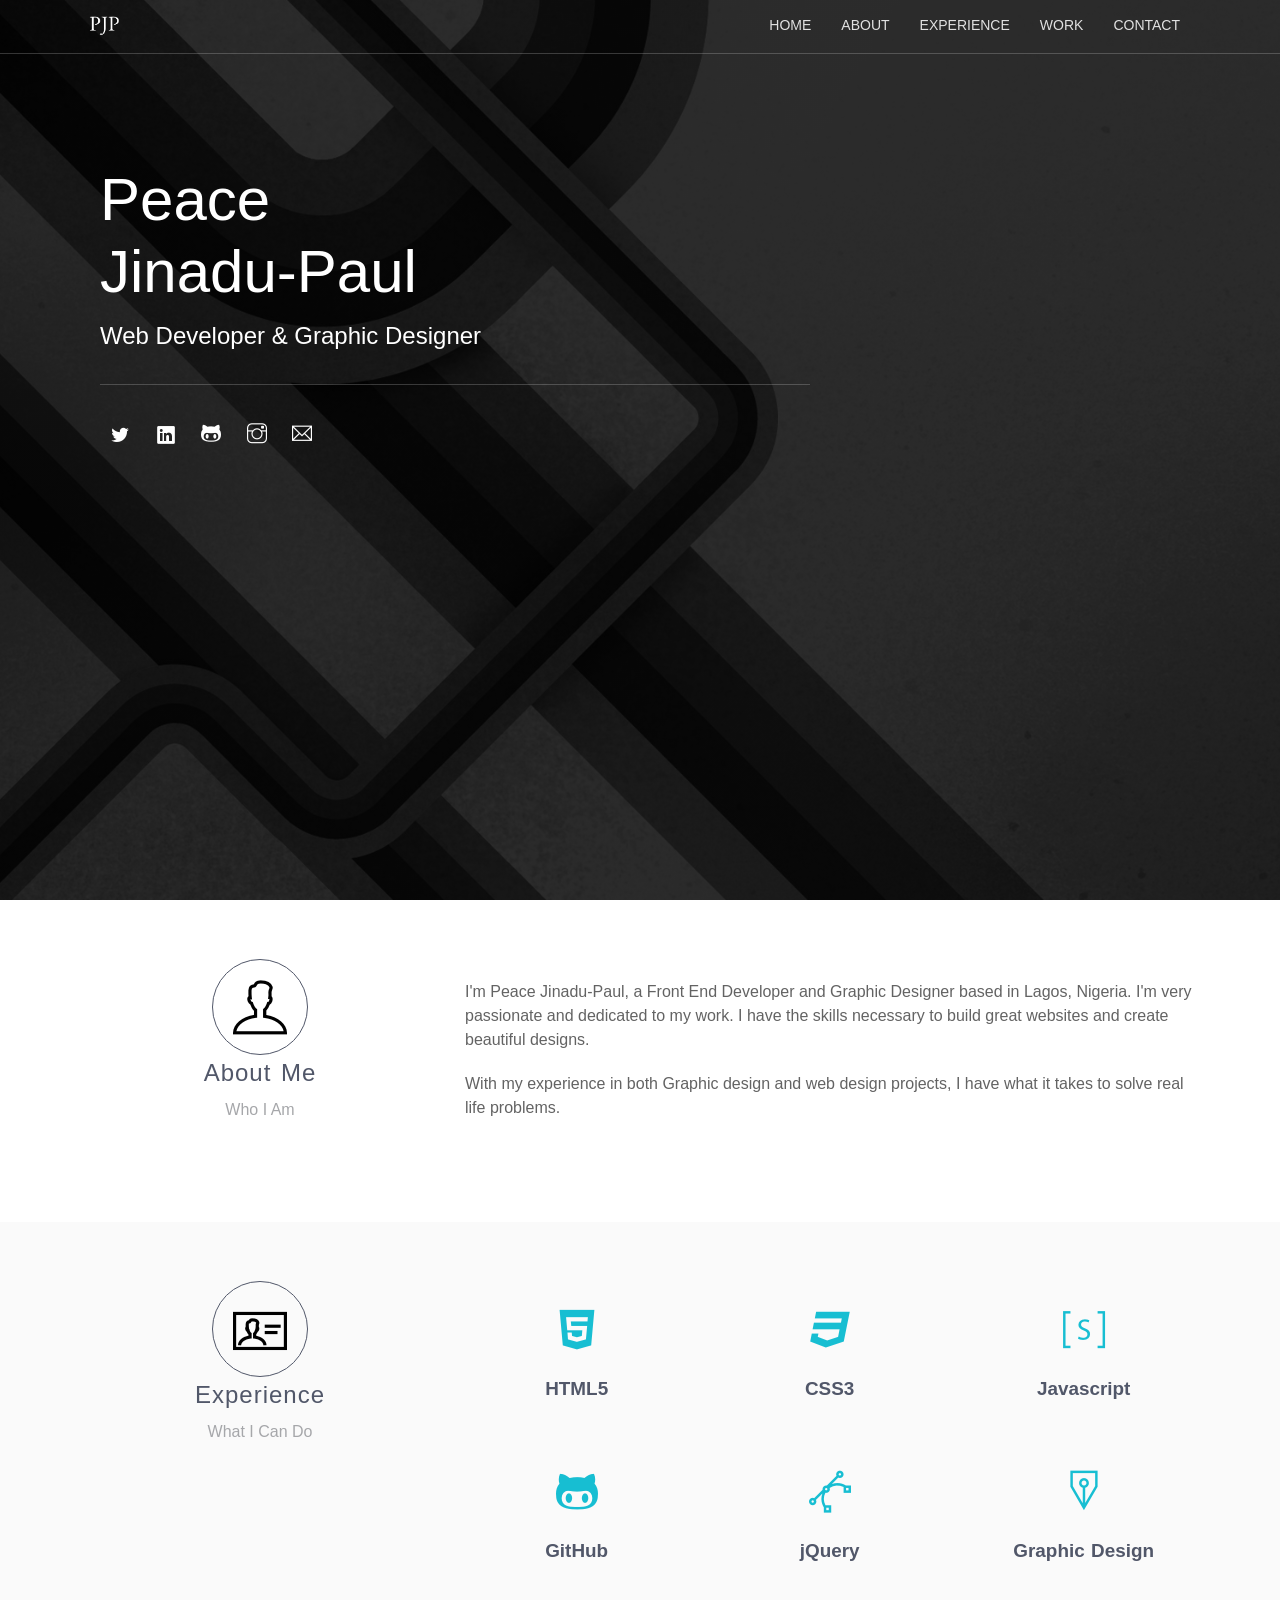
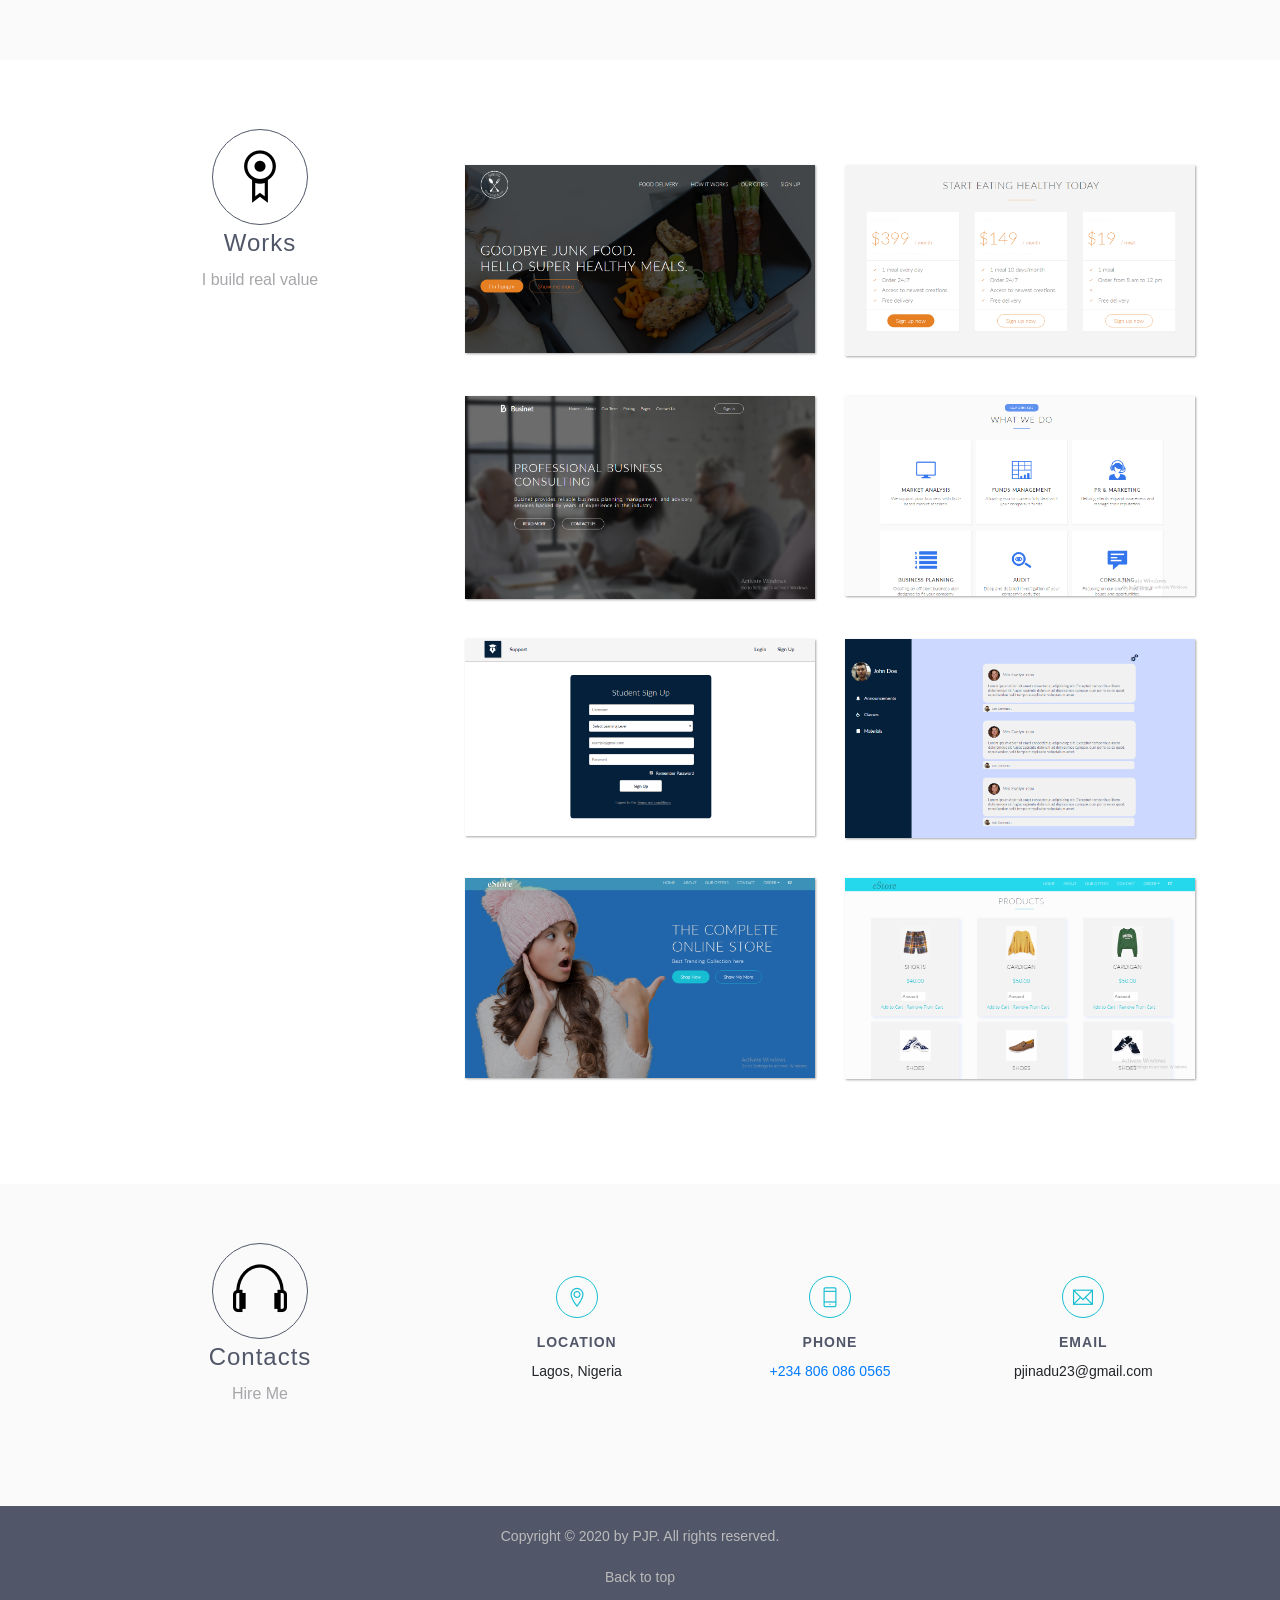
<file: index.html>
<!DOCTYPE html>
<html lang="en">
<head>
    <meta charset="UTF-8">
    <meta name="viewport" content="width=device-width, initial-scale=1.0">
    <link rel="shortcut icon" href="resources/img/Letter Logo.png" type="image/x-icon">
    <link rel="stylesheet" href="vendors/css/bootstrap.min.css">
    <link rel="stylesheet" href="resources/fonts/Brand Icons 2/icofont.min.css">
    <link rel="stylesheet" href="resources/fonts/themify-icons/themify-icons.css">
    <link rel="stylesheet" href="resources/fonts/ui/icofont.min.css">
    <link rel="stylesheet" href="vendors/css/animate.css">
    <link rel="stylesheet" href="resources/css/style.css">
    <title title="PJP">Peace Jinadu-Paul's | Portfolio</title>
</head>
<body>
    <!-- HEADER -->
    <header class="js--section-home">
        <nav class="navbar navbar-expand-sm navbar-light js--nav">
                <div class="container">
                    <a class="navbar-brand" href="#"><img class="link-home logo-white" src="resources/img/Letter Logo 2.png" alt="White Logo"> </a>
                    <a class="navbar-brand" href="#"><img class="link-home logo-black" src="resources/img/Letter Logo.png" alt="Black Logo"> </a>
                    <button class="navbar-toggler" type="button" data-toggle="collapse" data-target="#navbarsExample03" aria-controls="navbarsExample03" aria-expanded="false" aria-label="Toggle navigation">
                      <span class="ti-menu js--menu-icon"></span>
                      <!-- <span class="navbar-toggler-icon"></span> -->
                    </button>
              
                    <div class="collapse navbar-collapse" id="navbarsExample03">
                        <ul class="navbar-nav mr-auto navbar-right">
                            <li class="nav-item">
                              <a class="nav-link" href="#">&MediumSpace;</a>
                            </li>
                          </ul>
                      <ul class="navbar-nav nav-links navbar-right">
                        <li class="nav-item">
                            <a href="#" class="nav-link link-home">Home</a>
                        </li>
                        <li class="nav-item">
                            <a href="#" class="nav-link link-about">About</a>
                        </li>
                        <li class="nav-item">
                            <a href="#" class="nav-link link-exp">Experience</a>
                        </li>
                        <li class="nav-item">
                            <a href="#" class="nav-link link-work">Work</a>
                        </li>
                        <li class="nav-item">
                            <a href="#" class="nav-link link-contact">Contact</a>
                        </li>
                      </ul>
                    </div>  
               </div>
            </div>
        </nav>

        <div class="container">
            <div class="header-text-box col-sm-8">
                <div class="header-text-content">
                    <h1>Peace <br> Jinadu-Paul</h1>
                    <p>Web Developer & Graphic Designer</p>
                </div>
                <div>
                    <ul class="header-text-icons">
                        <!-- <li><a title="Facebook" href="www.facebook.com"><i class="icofont-facebook"></i></a></li> -->
                        <li><a title="Twitter" href="https://twitter.com/PeaceJinadu"><i class="icofont-twitter"></i></a></li>
                        <li><a title="LinkedIn" href="https://www.linkedin.com/in/peace-jinadu-paul-484356160/"><i class="icofont-linkedin"></i></a></li>
                        <li><a title="GitHub" href="https://github.com/Pappyjay23"><i class="ti-github"></i></a></li>
                        <li><a title="Instagram" href="https://www.instagram.com/pjp_concepts/"><i class="ti-instagram"></i></a></li>
                        <li><a title="Gmail" href="mailto:pjinadu23@gmail.com"><i class="ti-email"></i></a></li>
                        <!-- <li><a title="Dribble" href="www.dribble.com"><i class="icofont-dribble"></i></a></li> -->
                        <!-- <li><a title="Behance" href="www.behance.com"><i class="icofont-behance"></i></a></li> -->
                    </ul>
                </div>
            </div>
        </div>
       
    </header>
    <!-- HEADER  -->

    <!-- SECTION ABOUT -->
        <section class="section-about js--section-about">
            <div class="container">
                <div class="row">
                    <div class="col-lg-4">
                        <div class="header">
                            <div> <i class="ti-user"></i></div>
                            <h2>About Me</h2>
                            <p class="about-p">Who I Am </p>
                        </div>
                    </div>
                    <div class="col-lg-8">
                        <div class="div-about-desc js--anime-1">
                            <p class="about-desc">I'm Peace Jinadu-Paul, a Front End Developer and Graphic Designer based in Lagos, Nigeria. I'm very passionate and dedicated to my work. I have the skills necessary to build great websites and  create beautiful designs. </p>
                            <p class="about-desc">With my experience in both Graphic design and web design projects, I have what it takes to solve real life problems. </p>
                        </div>
                        
                        <!-- Progress Box -->
                        <!-- <div class="progress-box">
                            <h5>CSS3 <span class="color-heading pull-right">96%</span></h5>
                            <div class="progress">
                                <div class="progress-bar bg-color-base" role="progressbar" data-width="96"></div>
                            </div>
                        </div>
                        <div class="progress-box">
                            <h5>HTML5 <span class="color-heading pull-right">96%</span></h5>
                            <div class="progress">
                                <div class="progress-bar bg-color-base" role="progressbar" data-width="96"></div>
                            </div>
                        </div>
                        <div class="progress-box">
                            <h5>JavaSrcipt <span class="color-heading pull-right">85%</span></h5>
                            <div class="progress">
                                <div class="progress-bar bg-color-base" role="progressbar" data-width="85"></div>
                            </div>
                        </div>
                        <div class="progress-box">
                            <h5>jQuery <span class="color-heading pull-right">85%</span></h5>
                            <div class="progress">
                                <div class="progress-bar bg-color-base" role="progressbar" data-width="85"></div>
                            </div>
                        </div>
                        <div class="progress-box">
                            <h5>Git <span class="color-heading pull-right">90%</span></h5>
                            <div class="progress">
                                <div class="progress-bar bg-color-base" role="progressbar" data-width="90"></div>
                            </div>
                        </div>
                        <div class="progress-box">
                            <h5>Photoshop <span class="color-heading pull-right">95%</span></h5>
                            <div class="progress">
                                <div class="progress-bar bg-color-base" role="progressbar" data-width="95"></div>
                            </div>
                        </div> -->
                        <!-- End Progress Box
                        
                    <!-- </div> -->
                </div>
            </div>
        </section>

    <!-- SECTION ABOUT -->

    <!-- SECTION EXPERIENCE -->
        <section class="section-experience js--section-exp"> 
            <div class="container">
                <div class="row">
                    <div class="col-lg-4">
                        <div class="header">
                           <div> <i class="ti-id-badge"></i></div>
                            <h2>Experience</h2>
                            <p>What I Can Do</p>
                        </div>
                    </div>
                    <div class="col-lg-8">
                        <div class="row js--anime-2">
                            <div class="col-lg-4">
                                <div class="experience-box">
                                    <div>
                                        <i class="ti-html5"></i>
                                        <!-- <i class="ti-css3"></i> -->
                                    </div>
                                    <h3>HTML5</h3>
                                  </div>
                            </div>
                            <div class="col-lg-4">
                                <div class="experience-box">
                                   <div> <i class="ti-css3"></i></div>
                                    <h3>CSS3</h3>
                                </div>
                            </div>
                            <div class="col-lg-4">
                                <div class="experience-box">
                                   <div> <i class="ti-shortcode"></i></div>
                                    <h3>Javascript</h3>
                                </div>
                            </div>    
                        </div>
                    </div>
                </div>
                        <div class="row">
                            <div class="col-lg-4">
                                <div class="header">
                                    <h2>&nbsp;</h2>
                                </div>
                            </div>
                            <div class="col-lg-8">
                                <div class="row js--anime-2">
                                    <div class="col-lg-4">
                                        <div class="experience-box">
                                            <div>
                                                <i class="ti-github"></i>
                                            </div>
                                            <h3>GitHub</h3>
                                        </div>
                                    </div>
                                    <div class="col-lg-4">
                                        <div class="experience-box">
                                        <div> <i class="ti-vector"></i></div>
                                            <h3>jQuery</h3>
                                        </div>
                                    </div>
                                    <div class="col-lg-4">
                                        <div class="experience-box">
                                        <div> <i class="ti-ink-pen"></i></div>
                                            <h3>Graphic Design</h3>
                                        </div>
                                    </div>
                                </div>
                            </div>
                        </div>
            </div>
        </section>

    <!-- SECTION EXPERIENCE -->

    <!-- SECTION WORKS  -->
        <section class="section-works js--section-works">
            <div class="container">
               <div class="container-box">
                <div class="row">
                    <div class="col-lg-4">
                        <div class="header">
                            <div><i class="ti-medall-alt"></i></div>
                            <h2>Works</h2>
                            <p>I build real value</p>
                        </div>
                    </div>
                    <div class="col-lg-8">
                        <div class="row">
                            <div class="col-lg-6">
                                <div class="works-box ">
                                    <div class="modal fade ontop" id="myModal" tabindex="-1" role="dialog" aria-labelledby="myModalLabel" aria-hidden="true">
                                        <div class="modal-dialog" role="document">
                                          <div class="modal-content">
                                            <div class="modal-header">
                                              <button type="button" class="close" data-dismiss="modal" aria-label="Close">
                                                <span aria-hidden="true">&times;</span>
                                              </button>
                                            </div>
                                            <div class="modal-body">                                   
                                                <div class="header pull-left modal-header">
                                                    <h2>Omnifoodie</h2>
                                                    <p>Fast Food Project</p>
                                                </div>
                                                <div class="row">
                                                    <div class="col-lg-8">
                                                        <div class="modal-quote">
                                                            <p>A premium food delivery service company that takes care of the stress of cooking at an affordable cost</p>
                                                            
                                                            <p>Offers up to 365 days per year, meals ready in a short amount of time and 100% organic food products </p>
                                                            <a href="http://omnifoodie.herokuapp.com/">Omnifoodie Site </a>
                                                        </div>
                                                    </div>
                                                    <div class="col-lg-4">
                                                       <div class="modal-quote2">
                                                        <p><span class="quote-bold">Project Leader:</span><br>  Jinadu-Paul Peace</p>
                                                        <p><span class="quote-bold">My Role:</span><br>
                                                        Front End Developer</p>
                                                       </div>
                                                    </div>
                                                </div>
                                              
                                            </div>
                                          </div>
                                        </div>
                                    </div>
                                    <img data-toggle="modal" data-target="#myModal" src="resources/img/Screenshot (2).1.png" alt="Omnifoodie Welcome Page">
                                </div>
                            </div>
                            <div class="col-lg-6">
                                <div class="works-box">
                                    <div class="modal fade" id="myModal" tabindex="-1" role="dialog" aria-labelledby="myModalLabel" aria-hidden="true">
                                        <div class="modal-dialog" role="document">
                                          <div class="modal-content">
                                            <div class="modal-header">
                                              <button type="button" class="close" data-dismiss="modal" aria-label="Close">
                                                <span aria-hidden="true">&times;</span>
                                              </button>
                                            </div>
                                            <div class="modal-body">                                   
                                                <div class="header pull-left modal-header">
                                                    <h2>Omnifoodie</h2>
                                                    <p>Fast Food Project</p>
                                                </div>
                                                <div class="row">
                                                    <div class="col-lg-8">
                                                        <div class="modal-quote">
                                                            <p>A premium food delivery service company that takes care of the stress of cooking at an affordable cost</p>
                                                            
                                                            <p>Offers up to 365 days per year, meals ready in a short amount of time and 100% organic food products </p>
                                                            <a href="http://omnifoodie.herokuapp.com/">Omnifoodie Site </a>
                                                        </div>
                                                    </div>
                                                    <div class="col-lg-4">
                                                       <div class="modal-quote2">
                                                        <p><span class="quote-bold">Project Leader:</span><br>  Jinadu-Paul Peace</p>
                                                        <p><span class="quote-bold">My Role:</span><br>  Front End Developer</p>
                                                       </div>
                                                    </div>
                                                </div>
                                              
                                            </div>
                                          </div>
                                        </div>
                                    </div>
                                    <img data-toggle="modal" data-target="#myModal" src="resources/img/Screenshot (4).png" alt=" Omnifoodie Sign Up Page">
                                </div>
                            </div>
                        </div>
                    </div>
                </div>
                </div>
               <div class="container-box">
                <div class="row">
                    <div class="col-lg-4">
                        <div class="header">
                            <p>&nbsp;</p>
                        </div>
                    </div>
                    <div class="col-lg-8">
                        <div class="row">
                            <div class="col-lg-6">
                                <div class="works-box">
                                    <div class="modal fade" id="myModal2" tabindex="-1" role="dialog" aria-labelledby="myModalLabel" aria-hidden="true">
                                        <div class="modal-dialog" role="document">
                                          <div class="modal-content">
                                            <div class="modal-header">
                                              <button type="button" class="close" data-dismiss="modal" aria-label="Close">
                                                <span aria-hidden="true">&times;</span>
                                              </button>
                                            </div>
                                            <div class="modal-body">                                   
                                                <div class="header pull-left modal-header">
                                                    <h2>Businet</h2>
                                                    <p>Business Consulting Project</p>
                                                </div>
                                                <div class="row">
                                                    <div class="col-lg-8">
                                                        <div class="modal-quote">
                                                            <p>Businet provides reliable business planning, management, and advisory services backed by years of experience in the industry.</p>
                                                            
                                                            <p>Also provide Quality research & analysis, Business advisory experience and Reliable company management. </p>
                                                            <a href="http://businet.herokuapp.com/">Businet Site </a>
                                                        </div>
                                                    </div>
                                                    <div class="col-lg-4">
                                                       <div class="modal-quote2">
                                                        <p><span class="quote-bold">Project Leader:</span><br>  Jinadu-Paul Peace</p>
                                                        <p><span class="quote-bold">My Role:</span><br>  Front End Developer</p>
                                                       </div>
                                                    </div>
                                                </div>
                                              
                                            </div>
                                          </div>
                                        </div>
                                    </div>
                                    <img data-toggle="modal" data-target="#myModal2" src="resources/img/Screenshot (20).png" alt=" Businet Home Page">
                                </div>
                            </div>
                            <div class="col-lg-6">
                                <div class="works-box">
                                    <div class="modal fade" id="myModal2" tabindex="-1" role="dialog" aria-labelledby="myModalLabel" aria-hidden="true">
                                        <div class="modal-dialog" role="document">
                                          <div class="modal-content">
                                            <div class="modal-header">
                                              <button type="button" class="close" data-dismiss="modal" aria-label="Close">
                                                <span aria-hidden="true">&times;</span>
                                              </button>
                                            </div>
                                            <div class="modal-body">                                   
                                                <div class="header pull-left modal-header">
                                                    <h2>Businet</h2>
                                                    <p>Business Consulting Project</p>
                                                </div>
                                                <div class="row">
                                                    <div class="col-lg-8">
                                                        <div class="modal-quote">
                                                            <p>Businet provides reliable business planning, management, and advisory services backed by years of experience in the industry.</p>
                                                            
                                                            <p>Also provide Quality research & analysis, Business advisory experience and Reliable company management. </p>
                                                            <a href="http://businet.herokuapp.com/">Businet Site</a>
                                                        </div>
                                                    </div>
                                                    <div class="col-lg-4">
                                                       <div class="modal-quote2">
                                                        <p><span class="quote-bold">Project Leader:</span><br>  Jinadu-Paul Peace</p>
                                                        <p><span class="quote-bold">My Role:</span><br>  Front End Developer</p>
                                                       </div>
                                                    </div>
                                                </div>
                                              
                                            </div>
                                          </div>
                                        </div>
                                    </div>
                                    <img data-toggle="modal" data-target="#myModal2" src="resources/img/Screenshot (21).png" alt=" Businet Features Page">
                                </div>
                            </div>
                        </div>
                    </div>
                </div>
               </div>
               <div class="container-box">
                <div class="row">
                    <div class="col-lg-4">
                        <div class="header">
                            <p>&nbsp;</p>
                        </div>
                    </div>
                    <div class="col-lg-8">
                        <div class="row">
                            <div class="col-lg-6">
                                <div class="works-box">
                                    <div class="modal fade" id="myModal3" tabindex="-1" role="dialog" aria-labelledby="myModalLabel" aria-hidden="true">
                                        <div class="modal-dialog" role="document">
                                          <div class="modal-content">
                                            <div class="modal-header">
                                              <button type="button" class="close" data-dismiss="modal" aria-label="Close">
                                                <span aria-hidden="true">&times;</span>
                                              </button>
                                            </div>
                                            <div class="modal-body">                                   
                                                <div class="header pull-left modal-header">
                                                    <h2>iLearn</h2>
                                                    <p>Group Project</p>
                                                </div>
                                                <div class="row">
                                                    <div class="col-lg-8">
                                                        <div class="modal-quote">
                                                            <p>An online schooling environment to help aid faster and efficient learning for students. </p>
                                                            
                                                            <p>Also aids to gain access to class materials and send materials, receive announcements and make learning accessible. </p>
                                                        </div>
                                                    </div>
                                                    <div class="col-lg-4">
                                                       <div class="modal-quote2">
                                                        <p><span class="quote-bold">Project Leader:</span><br>  Samuel Kupoluyi</p>
                                                        <p><span class="quote-bold"> My Role:</span><br>  Front End Developer</p>
                                                       </div>
                                                    </div>
                                                </div>
                                              
                                            </div>
                                          </div>
                                        </div>
                                    </div>
                                    <img data-toggle="modal" data-target="#myModal3" src="resources/img/Student Sign Up.png" alt="iLearn Sign Up Page">
                                </div>
                            </div>
                            <div class="col-lg-6">
                                <div class="works-box">
                                    <div class="modal fade" id="myModal3" tabindex="-1" role="dialog" aria-labelledby="myModalLabel" aria-hidden="true">
                                        <div class="modal-dialog" role="document">
                                          <div class="modal-content">
                                            <div class="modal-header">
                                              <button type="button" class="close" data-dismiss="modal" aria-label="Close">
                                                <span aria-hidden="true">&times;</span>
                                              </button>
                                            </div>
                                            <div class="modal-body">                                   
                                                <div class="header pull-left modal-header">
                                                    <h2>iLearn</h2>
                                                    <p>Group Project</p>
                                                </div>
                                                <div class="row">
                                                    <div class="col-lg-8">
                                                        <div class="modal-quote">
                                                            <p>An online schooling environment to help aid faster and efficient learning for students. </p>
                                                            
                                                            <p>Also aids to gain access to class materials and send materials, receive announcements and make learning accessible. </p>
                                                        </div>
                                                    </div>
                                                    <div class="col-lg-4">
                                                       <div class="modal-quote2">
                                                        <p><span class="quote-bold">Project Leader:</span><br>  Jinadu-Paul Peace</p>
                                                        <p><span class="quote-bold">My Role:</span><br>  Front End Developer</p>
                                                        </div>
                                                    </div>
                                                </div>
                                              
                                            </div>
                                          </div>
                                        </div>
                                    </div>
                                    <img data-toggle="modal" data-target="#myModal3" src="resources/img/Student Dashboard.png" alt="iLearn Student Dashboard">
                                </div>
                            </div>
                        </div>
                    </div>
                </div>
               </div>
               <div class="container-box">
                <div class="row">
                    <div class="col-lg-4">
                        <div class="header">
                            <p>&nbsp;</p>
                        </div>
                    </div>
                    <div class="col-lg-8">
                        <div class="row">
                            <div class="col-lg-6">
                                <div class="works-box">
                                    <div class="modal fade" id="myModal4" tabindex="-1" role="dialog" aria-labelledby="myModalLabel" aria-hidden="true">
                                        <div class="modal-dialog" role="document">
                                          <div class="modal-content">
                                            <div class="modal-header">
                                              <button type="button" class="close" data-dismiss="modal" aria-label="Close">
                                                <span aria-hidden="true">&times;</span>
                                              </button>
                                            </div>
                                            <div class="modal-body">                                   
                                                <div class="header pull-left modal-header">
                                                    <h2>eStore</h2>
                                                    <p>Group Project</p>
                                                </div>
                                                <div class="row">
                                                    <div class="col-lg-8">
                                                        <div class="modal-quote">
                                                            <p>An online premium store to help speedy delivery of accessories. </p>
                                                            
                                                            <p>Also supports credit card and a very good customer service.  </p>
                                                            <a href="http://estore23.herokuapp.com/">eStore Site</a>
                                                        </div>
                                                    </div>
                                                    <div class="col-lg-4">
                                                       <div class="modal-quote2">
                                                        <p><span class="quote-bold">Project Leader:</span><br>Kolapo Ope </p>
                                                        <p><span class="quote-bold">My Role:</span><br>  Front End Developer</p>
                                                        
                                                       </div>
                                                    </div>
                                                </div>
                                              
                                            </div>
                                          </div>
                                        </div>
                                    </div>
                                    <img data-toggle="modal" data-target="#myModal4" src="resources/img/Screenshot (26).png" alt="eStore Page">
                                </div>
                            </div>
                            <div class="col-lg-6">
                                <div class="works-box">
                                    <div class="modal fade" id="myModal4" tabindex="-1" role="dialog" aria-labelledby="myModalLabel" aria-hidden="true">
                                        <div class="modal-dialog" role="document">
                                          <div class="modal-content">
                                            <div class="modal-header">
                                              <button type="button" class="close" data-dismiss="modal" aria-label="Close">
                                                <span aria-hidden="true">&times;</span>
                                              </button>
                                            </div>
                                            <div class="modal-body">                                   
                                                <div class="header pull-left modal-header">
                                                    <h2>eStore </h2>
                                                    <p>Group Project</p>
                                                </div>
                                                <div class="row">
                                                    <div class="col-lg-8">
                                                        <div class="modal-quote">
                                                            <p>An online premium store to help speedy delivery of accessories. </p>
                                                            
                                                            <p>Also supports credit card and a very good customer service.  </p>
                                                            <a href="http://estore23.herokuapp.com/">eStore Site</a>
                                                        </div>
                                                    </div>
                                                    <div class="col-lg-4">
                                                       <div class="modal-quote2">
                                                        <p><span class="quote-bold">Project Leader:</span><br>  Kolapo Ope </p>
                                                        <p><span class="quote-bold">My Role:</span><br>  Front End Developer</p>
                                                        </div>
                                                    </div>
                                                </div>
                                              
                                            </div>
                                          </div>
                                        </div>
                                    </div>
                                    <img data-toggle="modal" data-target="#myModal4" src="resources/img/Screenshot (27).png" alt="eStore Page ">
                                </div>
                            </div>
                        </div>
                    </div>
                </div>
               </div>
               
            </div>
        </section>

    <!-- SECTION WORKS  -->

    <!-- SECTION CONTACT -->

    <section class="section-contact js--section-contact"> 
        <div class="container">
            <div class="row">
                <div class="col-lg-4">
                    <div class="header">
                        <div> <i class="ti-headphone"></i></div>
                        <h2>Contacts</h2>
                        <p class="about-p">Hire Me </p>
                    </div>
                </div>
                <div class="col-lg-8">
                    <div class="row js--anime-4">
                        <div class="col-lg-4">
                            <div class="contact-content">
                                <div> <i class="ti-location-pin"></i></div>
                                <h5>Location</h5>
                                <p class="about-p">Lagos, Nigeria </p>
                            </div>
                        </div>
                        <div class="col-lg-4">
                            <div class="contact-content ">
                                <div> <i class="ti-mobile"></i></div>
                                <h5>Phone</h5>
                                <a href="tel://08060860565"><p class="about-p">+234 806 086 0565 </p></a>
                            </div>
                        </div>
                        <div class="col-lg-4">
                            <div class="contact-content">
                                <div> <i class="ti-email"></i></div>
                                <h5>Email</h5>
                                <p class="about-p">pjinadu23@gmail.com </p>
                            </div>
                        </div>
                    </div>
                </div>
            </div>
        </div>
    </section>

    <!-- SECTION CONTACT -->

    <!-- FOOTER -->
        <footer class="section-footer">
            <div class="container">
                <div class="row">
                    <div class="col-lg-12">
                        <p>Copyright © 2020 by PJP. All rights reserved.</p>
                        <a href="#" class="link-home">Back to top</a>
                    </div>
                </div>
            </div>
        </footer>

    <!-- FOOTER -->
    
    <script src="vendors/js/jquery-3.5.1.min.js"></script>
    <script src="vendors/js/bootstrap.min.js"></script>
    <script src="vendors/js/popper.min.js"></script>
    <script src="vendors/js/jquery.appear.js"></script>
    <script src="vendors/js/progress-bar.min.js"></script>
    <script src="vendors/js/jquery.waypoints.min.js"></script>
    <script src="vendors/js/modal.js"></script>
    <script src="resources/js/script.js"></script>
</body>
</html>
</file>
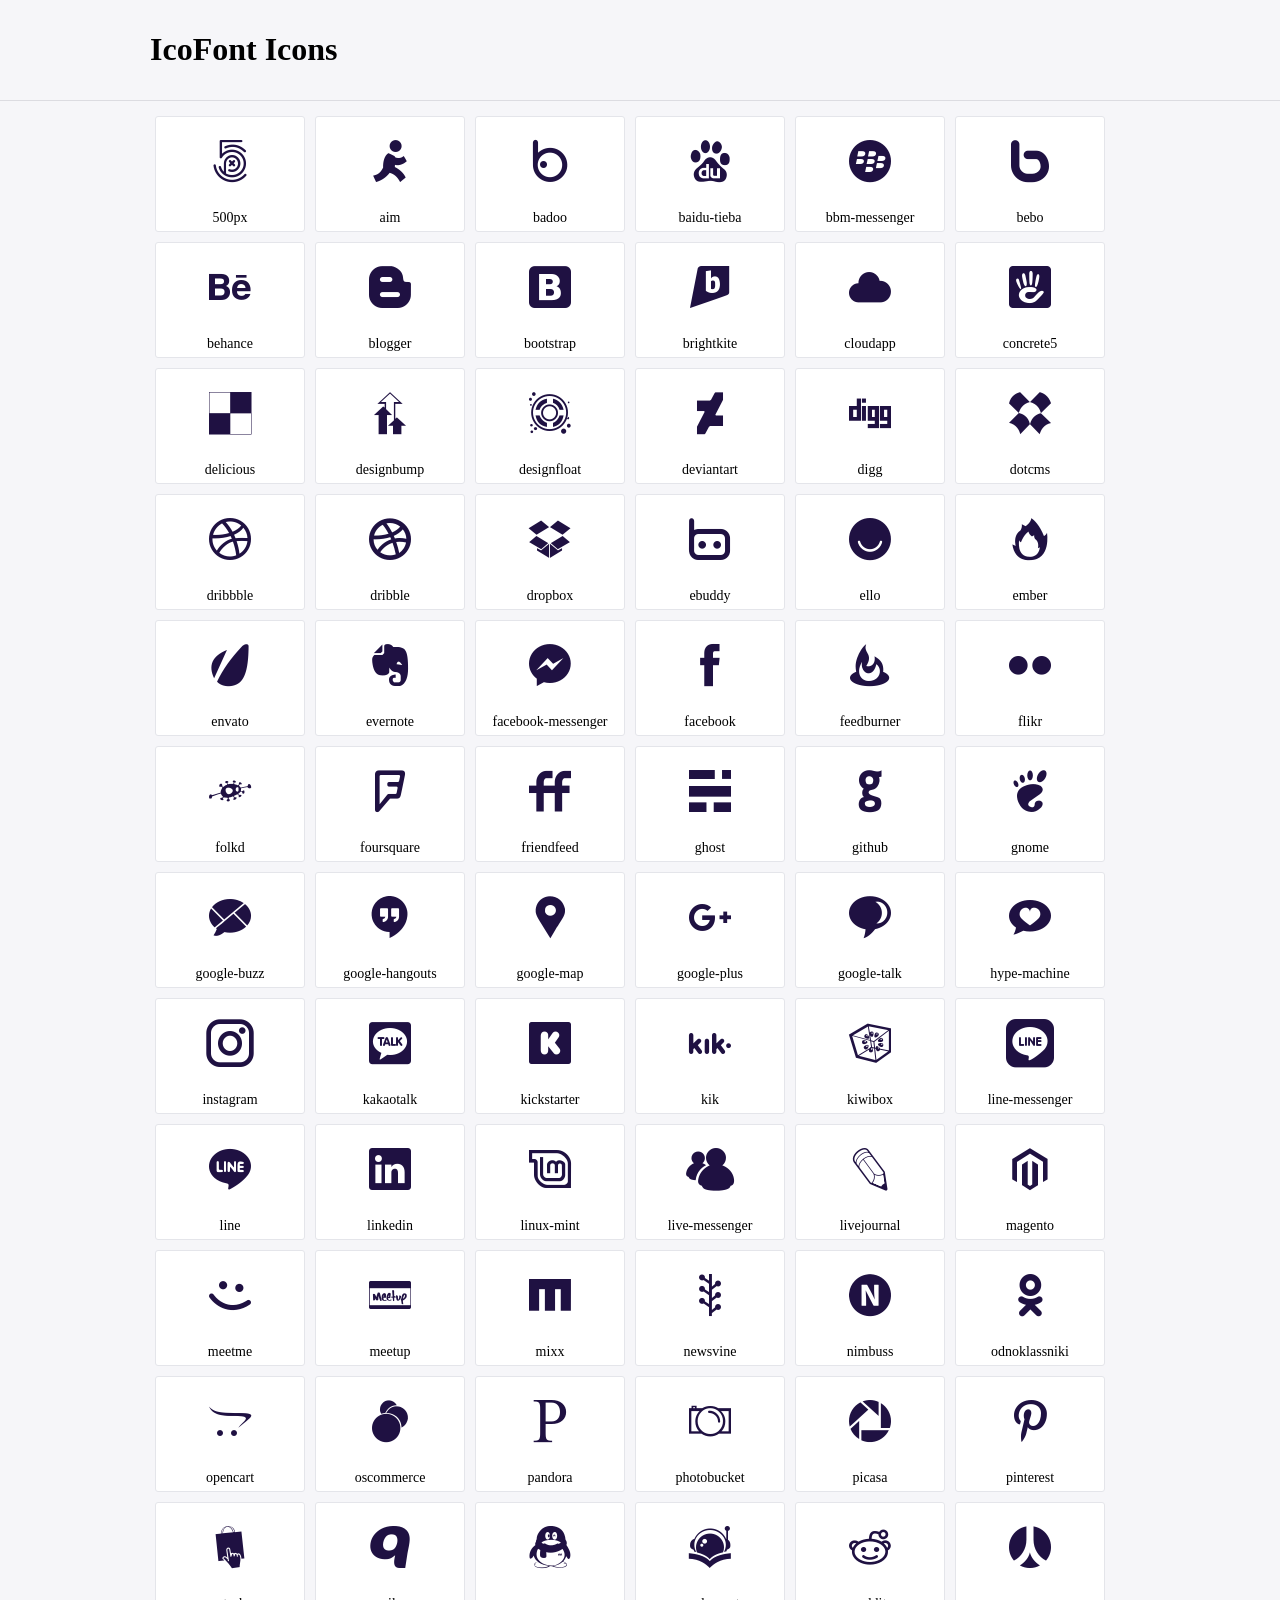
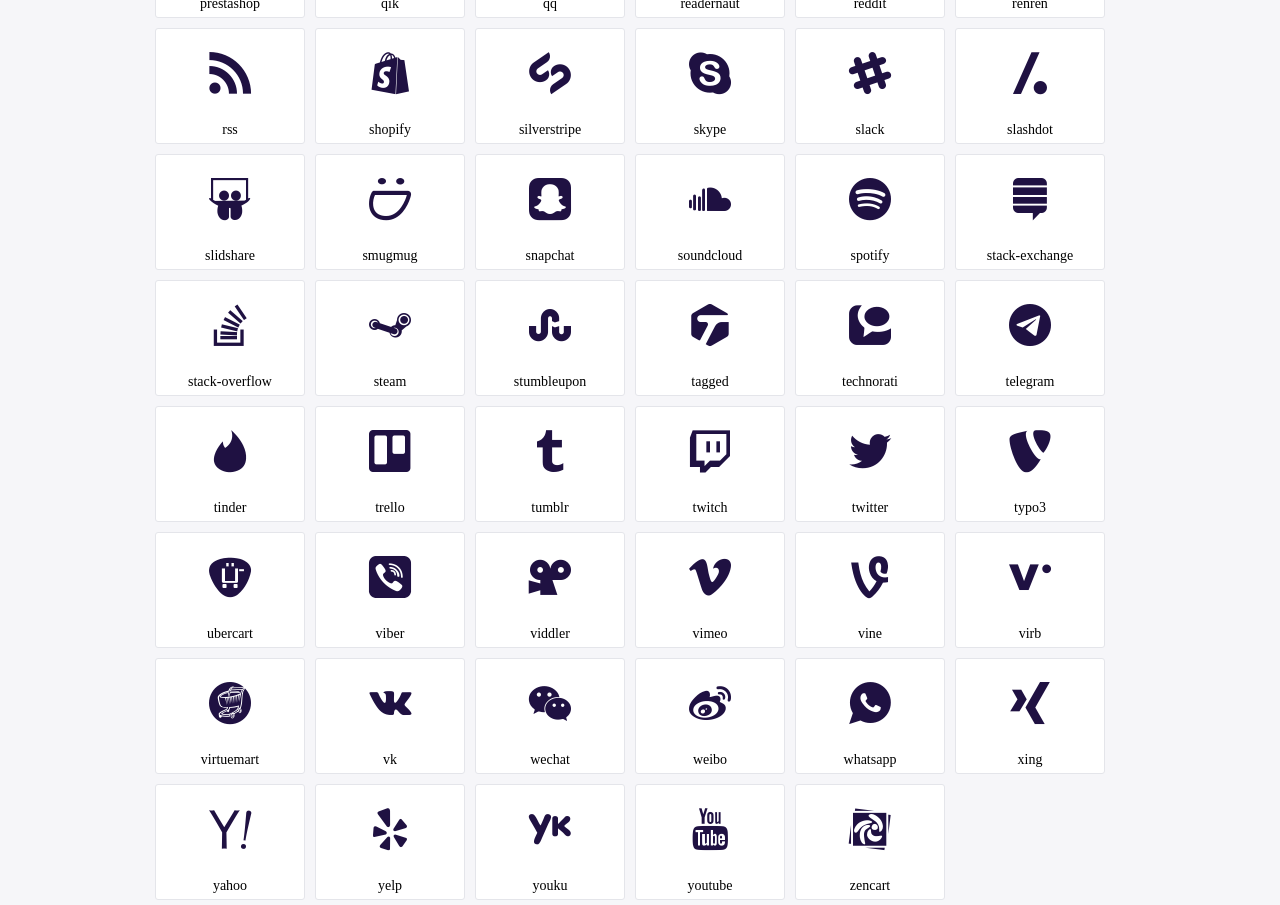
<file: resources/fonts/Brand Icons 2/demo.html>
<!DOCTYPE html>
	<html>
	<head>
		<meta charset="utf-8">
		<title>Examples | IcoFont</title>
		<link rel="stylesheet" type="text/css" href="./icofont.min.css">
		<style type="text/css">
			body {
				margin: 0;
				padding: 0;
				background: #F6F6F9;
			}
			.header {
				border-bottom: 1px solid #DCDCE1;
				padding: 10px 0;
				margin-bottom: 10px;
			}
			.container {
				width: 980px;
				margin: 0 auto;
			}
			.ico-title {
				font-size: 2em;
			}
			.iconlist {
				margin: 0;
				padding: 0;
				list-style: none;
				text-align: center;
				width: 100%;
				display: flex;
				flex-wrap: wrap;
				flex-direction: row;
			}
			.iconlist li {
				position: relative;
				margin: 5px;
				width: 150px;
				cursor: pointer;
			}
			.iconlist li .icon-holder {
				position: relative;
				text-align: center;
				border-radius: 3px;
				overflow: hidden;
				padding-bottom: 5px;
				background: #ffffff;
				border: 1px solid #E4E5EA;
				transition: all 0.2s linear 0s;
			}
			.iconlist li .icon-holder:hover {
				background: #00C3DA;
				color: #ffffff;
			}
			.iconlist li .icon-holder:hover .icon i {
				color: #ffffff;
			}
			.iconlist li .icon-holder .icon {
				padding: 20px;
				text-align: center;
			}
			.iconlist li .icon-holder .icon i {
				font-size: 3em;
				color: #1F1142;
			}
			.iconlist li .icon-holder span {
				font-size: 14px;
				display: block;
				margin-top: 5px;
				border-radius: 3px;
			}
		</style>
	</head>
	<body>
	<div class="header">
		<div class="container">
			<h1 class="ico-title"> IcoFont Icons </h1>
		</div>
	</div>
	<div class="container">
		<ul class="iconlist">
		
		<li>
			<div class="icon-holder">
				<div class="icon"> 
					<i class="icofont-500px"></i>
				</div> 
				<span> 500px </span>
			</div>
		</li>
		
		<li>
			<div class="icon-holder">
				<div class="icon"> 
					<i class="icofont-aim"></i>
				</div> 
				<span> aim </span>
			</div>
		</li>
		
		<li>
			<div class="icon-holder">
				<div class="icon"> 
					<i class="icofont-badoo"></i>
				</div> 
				<span> badoo </span>
			</div>
		</li>
		
		<li>
			<div class="icon-holder">
				<div class="icon"> 
					<i class="icofont-baidu-tieba"></i>
				</div> 
				<span> baidu-tieba </span>
			</div>
		</li>
		
		<li>
			<div class="icon-holder">
				<div class="icon"> 
					<i class="icofont-bbm-messenger"></i>
				</div> 
				<span> bbm-messenger </span>
			</div>
		</li>
		
		<li>
			<div class="icon-holder">
				<div class="icon"> 
					<i class="icofont-bebo"></i>
				</div> 
				<span> bebo </span>
			</div>
		</li>
		
		<li>
			<div class="icon-holder">
				<div class="icon"> 
					<i class="icofont-behance"></i>
				</div> 
				<span> behance </span>
			</div>
		</li>
		
		<li>
			<div class="icon-holder">
				<div class="icon"> 
					<i class="icofont-blogger"></i>
				</div> 
				<span> blogger </span>
			</div>
		</li>
		
		<li>
			<div class="icon-holder">
				<div class="icon"> 
					<i class="icofont-bootstrap"></i>
				</div> 
				<span> bootstrap </span>
			</div>
		</li>
		
		<li>
			<div class="icon-holder">
				<div class="icon"> 
					<i class="icofont-brightkite"></i>
				</div> 
				<span> brightkite </span>
			</div>
		</li>
		
		<li>
			<div class="icon-holder">
				<div class="icon"> 
					<i class="icofont-cloudapp"></i>
				</div> 
				<span> cloudapp </span>
			</div>
		</li>
		
		<li>
			<div class="icon-holder">
				<div class="icon"> 
					<i class="icofont-concrete5"></i>
				</div> 
				<span> concrete5 </span>
			</div>
		</li>
		
		<li>
			<div class="icon-holder">
				<div class="icon"> 
					<i class="icofont-delicious"></i>
				</div> 
				<span> delicious </span>
			</div>
		</li>
		
		<li>
			<div class="icon-holder">
				<div class="icon"> 
					<i class="icofont-designbump"></i>
				</div> 
				<span> designbump </span>
			</div>
		</li>
		
		<li>
			<div class="icon-holder">
				<div class="icon"> 
					<i class="icofont-designfloat"></i>
				</div> 
				<span> designfloat </span>
			</div>
		</li>
		
		<li>
			<div class="icon-holder">
				<div class="icon"> 
					<i class="icofont-deviantart"></i>
				</div> 
				<span> deviantart </span>
			</div>
		</li>
		
		<li>
			<div class="icon-holder">
				<div class="icon"> 
					<i class="icofont-digg"></i>
				</div> 
				<span> digg </span>
			</div>
		</li>
		
		<li>
			<div class="icon-holder">
				<div class="icon"> 
					<i class="icofont-dotcms"></i>
				</div> 
				<span> dotcms </span>
			</div>
		</li>
		
		<li>
			<div class="icon-holder">
				<div class="icon"> 
					<i class="icofont-dribbble"></i>
				</div> 
				<span> dribbble </span>
			</div>
		</li>
		
		<li>
			<div class="icon-holder">
				<div class="icon"> 
					<i class="icofont-dribble"></i>
				</div> 
				<span> dribble </span>
			</div>
		</li>
		
		<li>
			<div class="icon-holder">
				<div class="icon"> 
					<i class="icofont-dropbox"></i>
				</div> 
				<span> dropbox </span>
			</div>
		</li>
		
		<li>
			<div class="icon-holder">
				<div class="icon"> 
					<i class="icofont-ebuddy"></i>
				</div> 
				<span> ebuddy </span>
			</div>
		</li>
		
		<li>
			<div class="icon-holder">
				<div class="icon"> 
					<i class="icofont-ello"></i>
				</div> 
				<span> ello </span>
			</div>
		</li>
		
		<li>
			<div class="icon-holder">
				<div class="icon"> 
					<i class="icofont-ember"></i>
				</div> 
				<span> ember </span>
			</div>
		</li>
		
		<li>
			<div class="icon-holder">
				<div class="icon"> 
					<i class="icofont-envato"></i>
				</div> 
				<span> envato </span>
			</div>
		</li>
		
		<li>
			<div class="icon-holder">
				<div class="icon"> 
					<i class="icofont-evernote"></i>
				</div> 
				<span> evernote </span>
			</div>
		</li>
		
		<li>
			<div class="icon-holder">
				<div class="icon"> 
					<i class="icofont-facebook-messenger"></i>
				</div> 
				<span> facebook-messenger </span>
			</div>
		</li>
		
		<li>
			<div class="icon-holder">
				<div class="icon"> 
					<i class="icofont-facebook"></i>
				</div> 
				<span> facebook </span>
			</div>
		</li>
		
		<li>
			<div class="icon-holder">
				<div class="icon"> 
					<i class="icofont-feedburner"></i>
				</div> 
				<span> feedburner </span>
			</div>
		</li>
		
		<li>
			<div class="icon-holder">
				<div class="icon"> 
					<i class="icofont-flikr"></i>
				</div> 
				<span> flikr </span>
			</div>
		</li>
		
		<li>
			<div class="icon-holder">
				<div class="icon"> 
					<i class="icofont-folkd"></i>
				</div> 
				<span> folkd </span>
			</div>
		</li>
		
		<li>
			<div class="icon-holder">
				<div class="icon"> 
					<i class="icofont-foursquare"></i>
				</div> 
				<span> foursquare </span>
			</div>
		</li>
		
		<li>
			<div class="icon-holder">
				<div class="icon"> 
					<i class="icofont-friendfeed"></i>
				</div> 
				<span> friendfeed </span>
			</div>
		</li>
		
		<li>
			<div class="icon-holder">
				<div class="icon"> 
					<i class="icofont-ghost"></i>
				</div> 
				<span> ghost </span>
			</div>
		</li>
		
		<li>
			<div class="icon-holder">
				<div class="icon"> 
					<i class="icofont-github"></i>
				</div> 
				<span> github </span>
			</div>
		</li>
		
		<li>
			<div class="icon-holder">
				<div class="icon"> 
					<i class="icofont-gnome"></i>
				</div> 
				<span> gnome </span>
			</div>
		</li>
		
		<li>
			<div class="icon-holder">
				<div class="icon"> 
					<i class="icofont-google-buzz"></i>
				</div> 
				<span> google-buzz </span>
			</div>
		</li>
		
		<li>
			<div class="icon-holder">
				<div class="icon"> 
					<i class="icofont-google-hangouts"></i>
				</div> 
				<span> google-hangouts </span>
			</div>
		</li>
		
		<li>
			<div class="icon-holder">
				<div class="icon"> 
					<i class="icofont-google-map"></i>
				</div> 
				<span> google-map </span>
			</div>
		</li>
		
		<li>
			<div class="icon-holder">
				<div class="icon"> 
					<i class="icofont-google-plus"></i>
				</div> 
				<span> google-plus </span>
			</div>
		</li>
		
		<li>
			<div class="icon-holder">
				<div class="icon"> 
					<i class="icofont-google-talk"></i>
				</div> 
				<span> google-talk </span>
			</div>
		</li>
		
		<li>
			<div class="icon-holder">
				<div class="icon"> 
					<i class="icofont-hype-machine"></i>
				</div> 
				<span> hype-machine </span>
			</div>
		</li>
		
		<li>
			<div class="icon-holder">
				<div class="icon"> 
					<i class="icofont-instagram"></i>
				</div> 
				<span> instagram </span>
			</div>
		</li>
		
		<li>
			<div class="icon-holder">
				<div class="icon"> 
					<i class="icofont-kakaotalk"></i>
				</div> 
				<span> kakaotalk </span>
			</div>
		</li>
		
		<li>
			<div class="icon-holder">
				<div class="icon"> 
					<i class="icofont-kickstarter"></i>
				</div> 
				<span> kickstarter </span>
			</div>
		</li>
		
		<li>
			<div class="icon-holder">
				<div class="icon"> 
					<i class="icofont-kik"></i>
				</div> 
				<span> kik </span>
			</div>
		</li>
		
		<li>
			<div class="icon-holder">
				<div class="icon"> 
					<i class="icofont-kiwibox"></i>
				</div> 
				<span> kiwibox </span>
			</div>
		</li>
		
		<li>
			<div class="icon-holder">
				<div class="icon"> 
					<i class="icofont-line-messenger"></i>
				</div> 
				<span> line-messenger </span>
			</div>
		</li>
		
		<li>
			<div class="icon-holder">
				<div class="icon"> 
					<i class="icofont-line"></i>
				</div> 
				<span> line </span>
			</div>
		</li>
		
		<li>
			<div class="icon-holder">
				<div class="icon"> 
					<i class="icofont-linkedin"></i>
				</div> 
				<span> linkedin </span>
			</div>
		</li>
		
		<li>
			<div class="icon-holder">
				<div class="icon"> 
					<i class="icofont-linux-mint"></i>
				</div> 
				<span> linux-mint </span>
			</div>
		</li>
		
		<li>
			<div class="icon-holder">
				<div class="icon"> 
					<i class="icofont-live-messenger"></i>
				</div> 
				<span> live-messenger </span>
			</div>
		</li>
		
		<li>
			<div class="icon-holder">
				<div class="icon"> 
					<i class="icofont-livejournal"></i>
				</div> 
				<span> livejournal </span>
			</div>
		</li>
		
		<li>
			<div class="icon-holder">
				<div class="icon"> 
					<i class="icofont-magento"></i>
				</div> 
				<span> magento </span>
			</div>
		</li>
		
		<li>
			<div class="icon-holder">
				<div class="icon"> 
					<i class="icofont-meetme"></i>
				</div> 
				<span> meetme </span>
			</div>
		</li>
		
		<li>
			<div class="icon-holder">
				<div class="icon"> 
					<i class="icofont-meetup"></i>
				</div> 
				<span> meetup </span>
			</div>
		</li>
		
		<li>
			<div class="icon-holder">
				<div class="icon"> 
					<i class="icofont-mixx"></i>
				</div> 
				<span> mixx </span>
			</div>
		</li>
		
		<li>
			<div class="icon-holder">
				<div class="icon"> 
					<i class="icofont-newsvine"></i>
				</div> 
				<span> newsvine </span>
			</div>
		</li>
		
		<li>
			<div class="icon-holder">
				<div class="icon"> 
					<i class="icofont-nimbuss"></i>
				</div> 
				<span> nimbuss </span>
			</div>
		</li>
		
		<li>
			<div class="icon-holder">
				<div class="icon"> 
					<i class="icofont-odnoklassniki"></i>
				</div> 
				<span> odnoklassniki </span>
			</div>
		</li>
		
		<li>
			<div class="icon-holder">
				<div class="icon"> 
					<i class="icofont-opencart"></i>
				</div> 
				<span> opencart </span>
			</div>
		</li>
		
		<li>
			<div class="icon-holder">
				<div class="icon"> 
					<i class="icofont-oscommerce"></i>
				</div> 
				<span> oscommerce </span>
			</div>
		</li>
		
		<li>
			<div class="icon-holder">
				<div class="icon"> 
					<i class="icofont-pandora"></i>
				</div> 
				<span> pandora </span>
			</div>
		</li>
		
		<li>
			<div class="icon-holder">
				<div class="icon"> 
					<i class="icofont-photobucket"></i>
				</div> 
				<span> photobucket </span>
			</div>
		</li>
		
		<li>
			<div class="icon-holder">
				<div class="icon"> 
					<i class="icofont-picasa"></i>
				</div> 
				<span> picasa </span>
			</div>
		</li>
		
		<li>
			<div class="icon-holder">
				<div class="icon"> 
					<i class="icofont-pinterest"></i>
				</div> 
				<span> pinterest </span>
			</div>
		</li>
		
		<li>
			<div class="icon-holder">
				<div class="icon"> 
					<i class="icofont-prestashop"></i>
				</div> 
				<span> prestashop </span>
			</div>
		</li>
		
		<li>
			<div class="icon-holder">
				<div class="icon"> 
					<i class="icofont-qik"></i>
				</div> 
				<span> qik </span>
			</div>
		</li>
		
		<li>
			<div class="icon-holder">
				<div class="icon"> 
					<i class="icofont-qq"></i>
				</div> 
				<span> qq </span>
			</div>
		</li>
		
		<li>
			<div class="icon-holder">
				<div class="icon"> 
					<i class="icofont-readernaut"></i>
				</div> 
				<span> readernaut </span>
			</div>
		</li>
		
		<li>
			<div class="icon-holder">
				<div class="icon"> 
					<i class="icofont-reddit"></i>
				</div> 
				<span> reddit </span>
			</div>
		</li>
		
		<li>
			<div class="icon-holder">
				<div class="icon"> 
					<i class="icofont-renren"></i>
				</div> 
				<span> renren </span>
			</div>
		</li>
		
		<li>
			<div class="icon-holder">
				<div class="icon"> 
					<i class="icofont-rss"></i>
				</div> 
				<span> rss </span>
			</div>
		</li>
		
		<li>
			<div class="icon-holder">
				<div class="icon"> 
					<i class="icofont-shopify"></i>
				</div> 
				<span> shopify </span>
			</div>
		</li>
		
		<li>
			<div class="icon-holder">
				<div class="icon"> 
					<i class="icofont-silverstripe"></i>
				</div> 
				<span> silverstripe </span>
			</div>
		</li>
		
		<li>
			<div class="icon-holder">
				<div class="icon"> 
					<i class="icofont-skype"></i>
				</div> 
				<span> skype </span>
			</div>
		</li>
		
		<li>
			<div class="icon-holder">
				<div class="icon"> 
					<i class="icofont-slack"></i>
				</div> 
				<span> slack </span>
			</div>
		</li>
		
		<li>
			<div class="icon-holder">
				<div class="icon"> 
					<i class="icofont-slashdot"></i>
				</div> 
				<span> slashdot </span>
			</div>
		</li>
		
		<li>
			<div class="icon-holder">
				<div class="icon"> 
					<i class="icofont-slidshare"></i>
				</div> 
				<span> slidshare </span>
			</div>
		</li>
		
		<li>
			<div class="icon-holder">
				<div class="icon"> 
					<i class="icofont-smugmug"></i>
				</div> 
				<span> smugmug </span>
			</div>
		</li>
		
		<li>
			<div class="icon-holder">
				<div class="icon"> 
					<i class="icofont-snapchat"></i>
				</div> 
				<span> snapchat </span>
			</div>
		</li>
		
		<li>
			<div class="icon-holder">
				<div class="icon"> 
					<i class="icofont-soundcloud"></i>
				</div> 
				<span> soundcloud </span>
			</div>
		</li>
		
		<li>
			<div class="icon-holder">
				<div class="icon"> 
					<i class="icofont-spotify"></i>
				</div> 
				<span> spotify </span>
			</div>
		</li>
		
		<li>
			<div class="icon-holder">
				<div class="icon"> 
					<i class="icofont-stack-exchange"></i>
				</div> 
				<span> stack-exchange </span>
			</div>
		</li>
		
		<li>
			<div class="icon-holder">
				<div class="icon"> 
					<i class="icofont-stack-overflow"></i>
				</div> 
				<span> stack-overflow </span>
			</div>
		</li>
		
		<li>
			<div class="icon-holder">
				<div class="icon"> 
					<i class="icofont-steam"></i>
				</div> 
				<span> steam </span>
			</div>
		</li>
		
		<li>
			<div class="icon-holder">
				<div class="icon"> 
					<i class="icofont-stumbleupon"></i>
				</div> 
				<span> stumbleupon </span>
			</div>
		</li>
		
		<li>
			<div class="icon-holder">
				<div class="icon"> 
					<i class="icofont-tagged"></i>
				</div> 
				<span> tagged </span>
			</div>
		</li>
		
		<li>
			<div class="icon-holder">
				<div class="icon"> 
					<i class="icofont-technorati"></i>
				</div> 
				<span> technorati </span>
			</div>
		</li>
		
		<li>
			<div class="icon-holder">
				<div class="icon"> 
					<i class="icofont-telegram"></i>
				</div> 
				<span> telegram </span>
			</div>
		</li>
		
		<li>
			<div class="icon-holder">
				<div class="icon"> 
					<i class="icofont-tinder"></i>
				</div> 
				<span> tinder </span>
			</div>
		</li>
		
		<li>
			<div class="icon-holder">
				<div class="icon"> 
					<i class="icofont-trello"></i>
				</div> 
				<span> trello </span>
			</div>
		</li>
		
		<li>
			<div class="icon-holder">
				<div class="icon"> 
					<i class="icofont-tumblr"></i>
				</div> 
				<span> tumblr </span>
			</div>
		</li>
		
		<li>
			<div class="icon-holder">
				<div class="icon"> 
					<i class="icofont-twitch"></i>
				</div> 
				<span> twitch </span>
			</div>
		</li>
		
		<li>
			<div class="icon-holder">
				<div class="icon"> 
					<i class="icofont-twitter"></i>
				</div> 
				<span> twitter </span>
			</div>
		</li>
		
		<li>
			<div class="icon-holder">
				<div class="icon"> 
					<i class="icofont-typo3"></i>
				</div> 
				<span> typo3 </span>
			</div>
		</li>
		
		<li>
			<div class="icon-holder">
				<div class="icon"> 
					<i class="icofont-ubercart"></i>
				</div> 
				<span> ubercart </span>
			</div>
		</li>
		
		<li>
			<div class="icon-holder">
				<div class="icon"> 
					<i class="icofont-viber"></i>
				</div> 
				<span> viber </span>
			</div>
		</li>
		
		<li>
			<div class="icon-holder">
				<div class="icon"> 
					<i class="icofont-viddler"></i>
				</div> 
				<span> viddler </span>
			</div>
		</li>
		
		<li>
			<div class="icon-holder">
				<div class="icon"> 
					<i class="icofont-vimeo"></i>
				</div> 
				<span> vimeo </span>
			</div>
		</li>
		
		<li>
			<div class="icon-holder">
				<div class="icon"> 
					<i class="icofont-vine"></i>
				</div> 
				<span> vine </span>
			</div>
		</li>
		
		<li>
			<div class="icon-holder">
				<div class="icon"> 
					<i class="icofont-virb"></i>
				</div> 
				<span> virb </span>
			</div>
		</li>
		
		<li>
			<div class="icon-holder">
				<div class="icon"> 
					<i class="icofont-virtuemart"></i>
				</div> 
				<span> virtuemart </span>
			</div>
		</li>
		
		<li>
			<div class="icon-holder">
				<div class="icon"> 
					<i class="icofont-vk"></i>
				</div> 
				<span> vk </span>
			</div>
		</li>
		
		<li>
			<div class="icon-holder">
				<div class="icon"> 
					<i class="icofont-wechat"></i>
				</div> 
				<span> wechat </span>
			</div>
		</li>
		
		<li>
			<div class="icon-holder">
				<div class="icon"> 
					<i class="icofont-weibo"></i>
				</div> 
				<span> weibo </span>
			</div>
		</li>
		
		<li>
			<div class="icon-holder">
				<div class="icon"> 
					<i class="icofont-whatsapp"></i>
				</div> 
				<span> whatsapp </span>
			</div>
		</li>
		
		<li>
			<div class="icon-holder">
				<div class="icon"> 
					<i class="icofont-xing"></i>
				</div> 
				<span> xing </span>
			</div>
		</li>
		
		<li>
			<div class="icon-holder">
				<div class="icon"> 
					<i class="icofont-yahoo"></i>
				</div> 
				<span> yahoo </span>
			</div>
		</li>
		
		<li>
			<div class="icon-holder">
				<div class="icon"> 
					<i class="icofont-yelp"></i>
				</div> 
				<span> yelp </span>
			</div>
		</li>
		
		<li>
			<div class="icon-holder">
				<div class="icon"> 
					<i class="icofont-youku"></i>
				</div> 
				<span> youku </span>
			</div>
		</li>
		
		<li>
			<div class="icon-holder">
				<div class="icon"> 
					<i class="icofont-youtube"></i>
				</div> 
				<span> youtube </span>
			</div>
		</li>
		
		<li>
			<div class="icon-holder">
				<div class="icon"> 
					<i class="icofont-zencart"></i>
				</div> 
				<span> zencart </span>
			</div>
		</li>
		
		</ul>
	</div>	
	</body>
	</html>
</file>
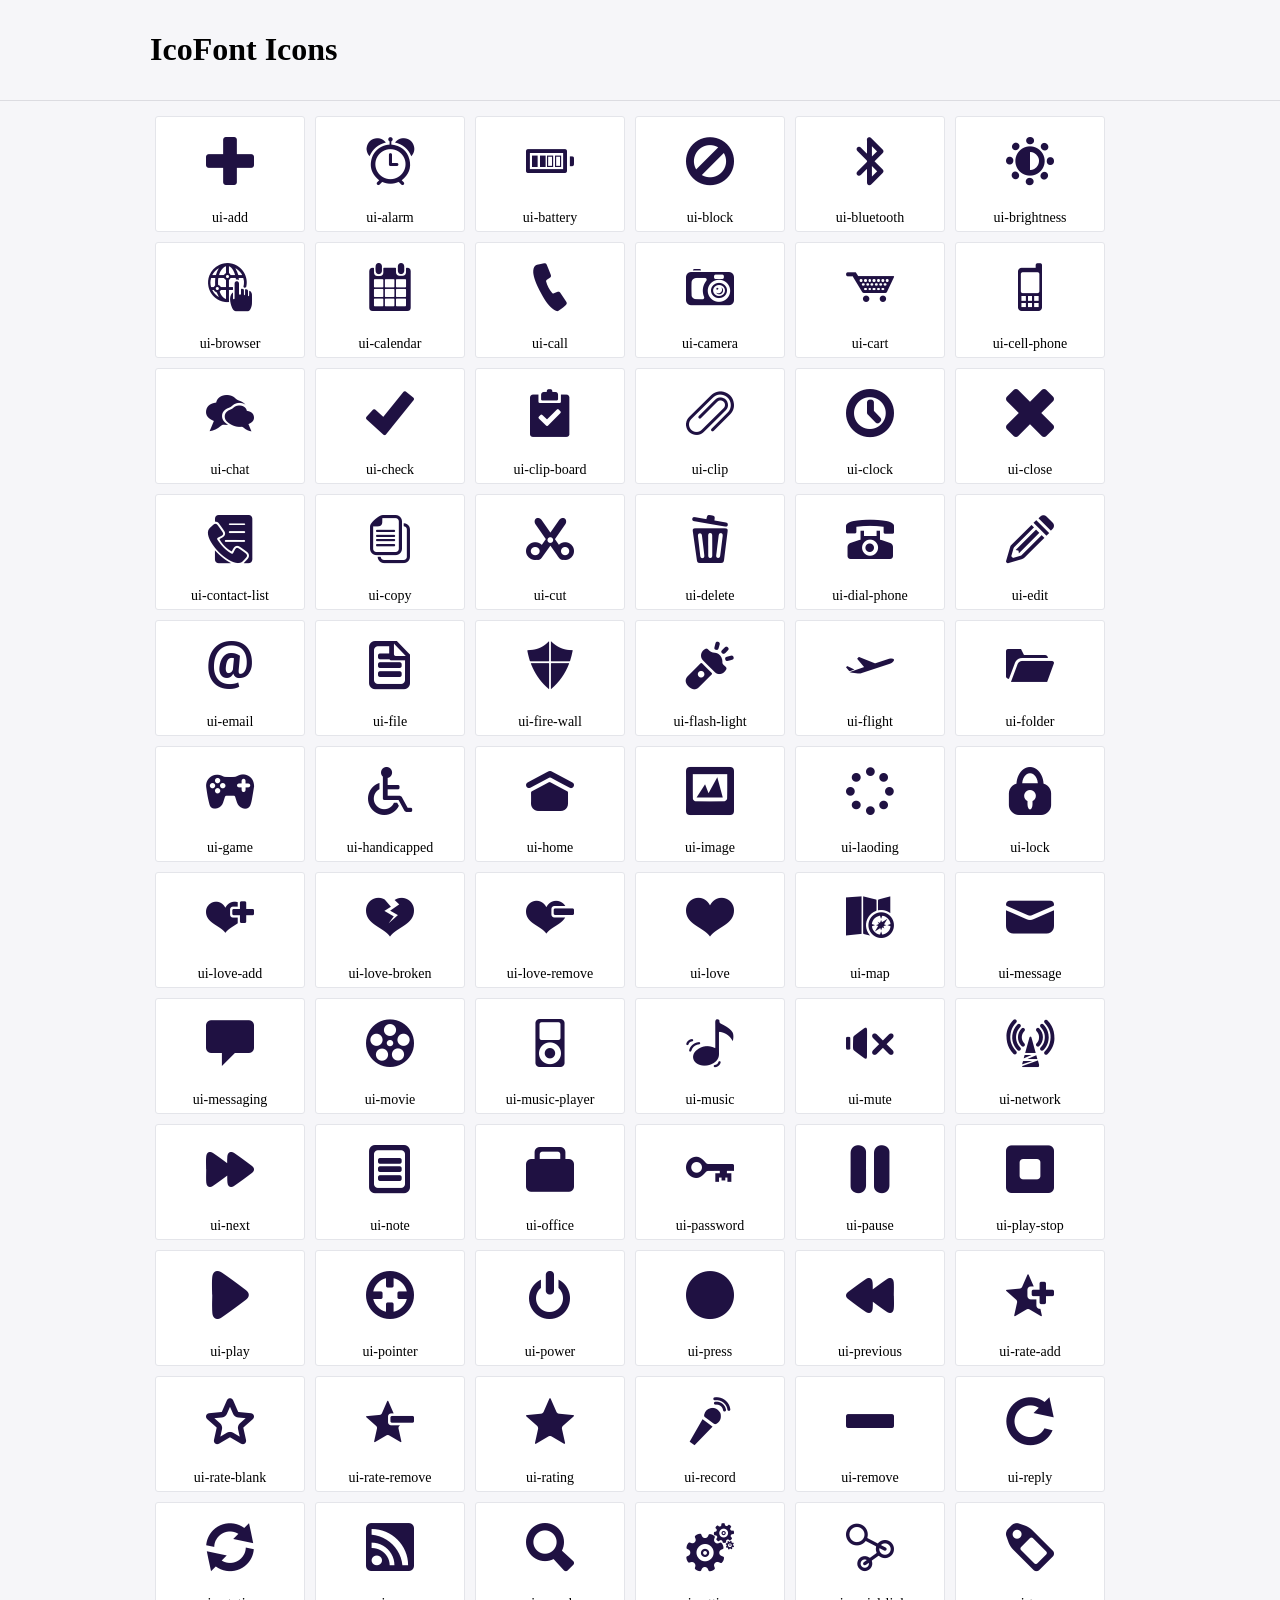
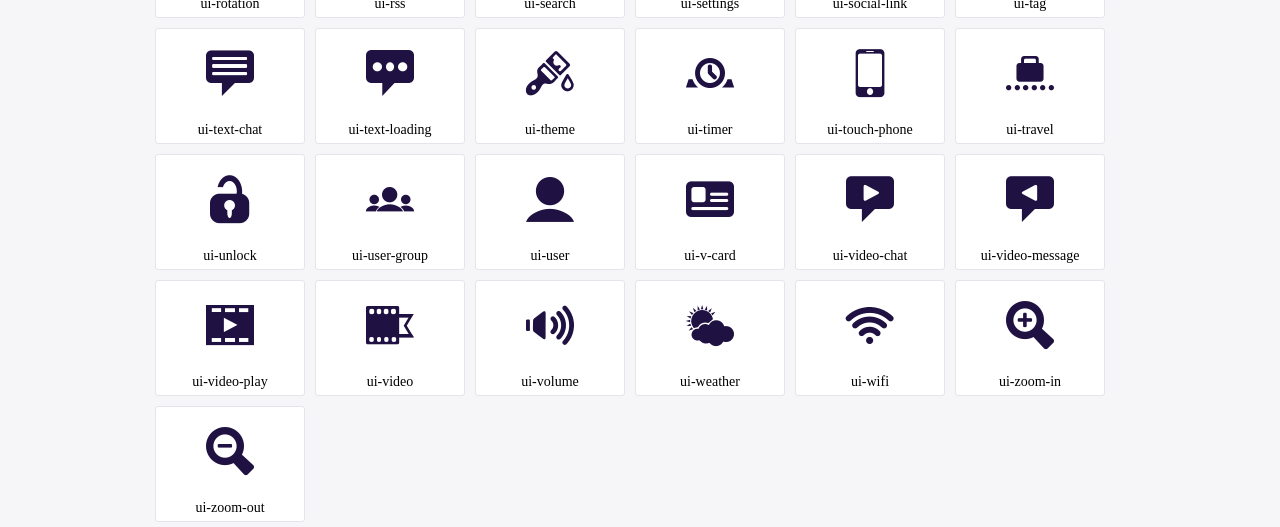
<file: resources/fonts/ui/demo.html>
<!DOCTYPE html>
	<html>
	<head>
		<meta charset="utf-8">
		<title>Examples | IcoFont</title>
		<link rel="stylesheet" type="text/css" href="./icofont.min.css">
		<style type="text/css">
			body {
				margin: 0;
				padding: 0;
				background: #F6F6F9;
			}
			.header {
				border-bottom: 1px solid #DCDCE1;
				padding: 10px 0;
				margin-bottom: 10px;
			}
			.container {
				width: 980px;
				margin: 0 auto;
			}
			.ico-title {
				font-size: 2em;
			}
			.iconlist {
				margin: 0;
				padding: 0;
				list-style: none;
				text-align: center;
				width: 100%;
				display: flex;
				flex-wrap: wrap;
				flex-direction: row;
			}
			.iconlist li {
				position: relative;
				margin: 5px;
				width: 150px;
				cursor: pointer;
			}
			.iconlist li .icon-holder {
				position: relative;
				text-align: center;
				border-radius: 3px;
				overflow: hidden;
				padding-bottom: 5px;
				background: #ffffff;
				border: 1px solid #E4E5EA;
				transition: all 0.2s linear 0s;
			}
			.iconlist li .icon-holder:hover {
				background: #00C3DA;
				color: #ffffff;
			}
			.iconlist li .icon-holder:hover .icon i {
				color: #ffffff;
			}
			.iconlist li .icon-holder .icon {
				padding: 20px;
				text-align: center;
			}
			.iconlist li .icon-holder .icon i {
				font-size: 3em;
				color: #1F1142;
			}
			.iconlist li .icon-holder span {
				font-size: 14px;
				display: block;
				margin-top: 5px;
				border-radius: 3px;
			}
		</style>
	</head>
	<body>
	<div class="header">
		<div class="container">
			<h1 class="ico-title"> IcoFont Icons </h1>
		</div>
	</div>
	<div class="container">
		<ul class="iconlist">
		
		<li>
			<div class="icon-holder">
				<div class="icon"> 
					<i class="icofont-ui-add"></i>
				</div> 
				<span> ui-add </span>
			</div>
		</li>
		
		<li>
			<div class="icon-holder">
				<div class="icon"> 
					<i class="icofont-ui-alarm"></i>
				</div> 
				<span> ui-alarm </span>
			</div>
		</li>
		
		<li>
			<div class="icon-holder">
				<div class="icon"> 
					<i class="icofont-ui-battery"></i>
				</div> 
				<span> ui-battery </span>
			</div>
		</li>
		
		<li>
			<div class="icon-holder">
				<div class="icon"> 
					<i class="icofont-ui-block"></i>
				</div> 
				<span> ui-block </span>
			</div>
		</li>
		
		<li>
			<div class="icon-holder">
				<div class="icon"> 
					<i class="icofont-ui-bluetooth"></i>
				</div> 
				<span> ui-bluetooth </span>
			</div>
		</li>
		
		<li>
			<div class="icon-holder">
				<div class="icon"> 
					<i class="icofont-ui-brightness"></i>
				</div> 
				<span> ui-brightness </span>
			</div>
		</li>
		
		<li>
			<div class="icon-holder">
				<div class="icon"> 
					<i class="icofont-ui-browser"></i>
				</div> 
				<span> ui-browser </span>
			</div>
		</li>
		
		<li>
			<div class="icon-holder">
				<div class="icon"> 
					<i class="icofont-ui-calendar"></i>
				</div> 
				<span> ui-calendar </span>
			</div>
		</li>
		
		<li>
			<div class="icon-holder">
				<div class="icon"> 
					<i class="icofont-ui-call"></i>
				</div> 
				<span> ui-call </span>
			</div>
		</li>
		
		<li>
			<div class="icon-holder">
				<div class="icon"> 
					<i class="icofont-ui-camera"></i>
				</div> 
				<span> ui-camera </span>
			</div>
		</li>
		
		<li>
			<div class="icon-holder">
				<div class="icon"> 
					<i class="icofont-ui-cart"></i>
				</div> 
				<span> ui-cart </span>
			</div>
		</li>
		
		<li>
			<div class="icon-holder">
				<div class="icon"> 
					<i class="icofont-ui-cell-phone"></i>
				</div> 
				<span> ui-cell-phone </span>
			</div>
		</li>
		
		<li>
			<div class="icon-holder">
				<div class="icon"> 
					<i class="icofont-ui-chat"></i>
				</div> 
				<span> ui-chat </span>
			</div>
		</li>
		
		<li>
			<div class="icon-holder">
				<div class="icon"> 
					<i class="icofont-ui-check"></i>
				</div> 
				<span> ui-check </span>
			</div>
		</li>
		
		<li>
			<div class="icon-holder">
				<div class="icon"> 
					<i class="icofont-ui-clip-board"></i>
				</div> 
				<span> ui-clip-board </span>
			</div>
		</li>
		
		<li>
			<div class="icon-holder">
				<div class="icon"> 
					<i class="icofont-ui-clip"></i>
				</div> 
				<span> ui-clip </span>
			</div>
		</li>
		
		<li>
			<div class="icon-holder">
				<div class="icon"> 
					<i class="icofont-ui-clock"></i>
				</div> 
				<span> ui-clock </span>
			</div>
		</li>
		
		<li>
			<div class="icon-holder">
				<div class="icon"> 
					<i class="icofont-ui-close"></i>
				</div> 
				<span> ui-close </span>
			</div>
		</li>
		
		<li>
			<div class="icon-holder">
				<div class="icon"> 
					<i class="icofont-ui-contact-list"></i>
				</div> 
				<span> ui-contact-list </span>
			</div>
		</li>
		
		<li>
			<div class="icon-holder">
				<div class="icon"> 
					<i class="icofont-ui-copy"></i>
				</div> 
				<span> ui-copy </span>
			</div>
		</li>
		
		<li>
			<div class="icon-holder">
				<div class="icon"> 
					<i class="icofont-ui-cut"></i>
				</div> 
				<span> ui-cut </span>
			</div>
		</li>
		
		<li>
			<div class="icon-holder">
				<div class="icon"> 
					<i class="icofont-ui-delete"></i>
				</div> 
				<span> ui-delete </span>
			</div>
		</li>
		
		<li>
			<div class="icon-holder">
				<div class="icon"> 
					<i class="icofont-ui-dial-phone"></i>
				</div> 
				<span> ui-dial-phone </span>
			</div>
		</li>
		
		<li>
			<div class="icon-holder">
				<div class="icon"> 
					<i class="icofont-ui-edit"></i>
				</div> 
				<span> ui-edit </span>
			</div>
		</li>
		
		<li>
			<div class="icon-holder">
				<div class="icon"> 
					<i class="icofont-ui-email"></i>
				</div> 
				<span> ui-email </span>
			</div>
		</li>
		
		<li>
			<div class="icon-holder">
				<div class="icon"> 
					<i class="icofont-ui-file"></i>
				</div> 
				<span> ui-file </span>
			</div>
		</li>
		
		<li>
			<div class="icon-holder">
				<div class="icon"> 
					<i class="icofont-ui-fire-wall"></i>
				</div> 
				<span> ui-fire-wall </span>
			</div>
		</li>
		
		<li>
			<div class="icon-holder">
				<div class="icon"> 
					<i class="icofont-ui-flash-light"></i>
				</div> 
				<span> ui-flash-light </span>
			</div>
		</li>
		
		<li>
			<div class="icon-holder">
				<div class="icon"> 
					<i class="icofont-ui-flight"></i>
				</div> 
				<span> ui-flight </span>
			</div>
		</li>
		
		<li>
			<div class="icon-holder">
				<div class="icon"> 
					<i class="icofont-ui-folder"></i>
				</div> 
				<span> ui-folder </span>
			</div>
		</li>
		
		<li>
			<div class="icon-holder">
				<div class="icon"> 
					<i class="icofont-ui-game"></i>
				</div> 
				<span> ui-game </span>
			</div>
		</li>
		
		<li>
			<div class="icon-holder">
				<div class="icon"> 
					<i class="icofont-ui-handicapped"></i>
				</div> 
				<span> ui-handicapped </span>
			</div>
		</li>
		
		<li>
			<div class="icon-holder">
				<div class="icon"> 
					<i class="icofont-ui-home"></i>
				</div> 
				<span> ui-home </span>
			</div>
		</li>
		
		<li>
			<div class="icon-holder">
				<div class="icon"> 
					<i class="icofont-ui-image"></i>
				</div> 
				<span> ui-image </span>
			</div>
		</li>
		
		<li>
			<div class="icon-holder">
				<div class="icon"> 
					<i class="icofont-ui-laoding"></i>
				</div> 
				<span> ui-laoding </span>
			</div>
		</li>
		
		<li>
			<div class="icon-holder">
				<div class="icon"> 
					<i class="icofont-ui-lock"></i>
				</div> 
				<span> ui-lock </span>
			</div>
		</li>
		
		<li>
			<div class="icon-holder">
				<div class="icon"> 
					<i class="icofont-ui-love-add"></i>
				</div> 
				<span> ui-love-add </span>
			</div>
		</li>
		
		<li>
			<div class="icon-holder">
				<div class="icon"> 
					<i class="icofont-ui-love-broken"></i>
				</div> 
				<span> ui-love-broken </span>
			</div>
		</li>
		
		<li>
			<div class="icon-holder">
				<div class="icon"> 
					<i class="icofont-ui-love-remove"></i>
				</div> 
				<span> ui-love-remove </span>
			</div>
		</li>
		
		<li>
			<div class="icon-holder">
				<div class="icon"> 
					<i class="icofont-ui-love"></i>
				</div> 
				<span> ui-love </span>
			</div>
		</li>
		
		<li>
			<div class="icon-holder">
				<div class="icon"> 
					<i class="icofont-ui-map"></i>
				</div> 
				<span> ui-map </span>
			</div>
		</li>
		
		<li>
			<div class="icon-holder">
				<div class="icon"> 
					<i class="icofont-ui-message"></i>
				</div> 
				<span> ui-message </span>
			</div>
		</li>
		
		<li>
			<div class="icon-holder">
				<div class="icon"> 
					<i class="icofont-ui-messaging"></i>
				</div> 
				<span> ui-messaging </span>
			</div>
		</li>
		
		<li>
			<div class="icon-holder">
				<div class="icon"> 
					<i class="icofont-ui-movie"></i>
				</div> 
				<span> ui-movie </span>
			</div>
		</li>
		
		<li>
			<div class="icon-holder">
				<div class="icon"> 
					<i class="icofont-ui-music-player"></i>
				</div> 
				<span> ui-music-player </span>
			</div>
		</li>
		
		<li>
			<div class="icon-holder">
				<div class="icon"> 
					<i class="icofont-ui-music"></i>
				</div> 
				<span> ui-music </span>
			</div>
		</li>
		
		<li>
			<div class="icon-holder">
				<div class="icon"> 
					<i class="icofont-ui-mute"></i>
				</div> 
				<span> ui-mute </span>
			</div>
		</li>
		
		<li>
			<div class="icon-holder">
				<div class="icon"> 
					<i class="icofont-ui-network"></i>
				</div> 
				<span> ui-network </span>
			</div>
		</li>
		
		<li>
			<div class="icon-holder">
				<div class="icon"> 
					<i class="icofont-ui-next"></i>
				</div> 
				<span> ui-next </span>
			</div>
		</li>
		
		<li>
			<div class="icon-holder">
				<div class="icon"> 
					<i class="icofont-ui-note"></i>
				</div> 
				<span> ui-note </span>
			</div>
		</li>
		
		<li>
			<div class="icon-holder">
				<div class="icon"> 
					<i class="icofont-ui-office"></i>
				</div> 
				<span> ui-office </span>
			</div>
		</li>
		
		<li>
			<div class="icon-holder">
				<div class="icon"> 
					<i class="icofont-ui-password"></i>
				</div> 
				<span> ui-password </span>
			</div>
		</li>
		
		<li>
			<div class="icon-holder">
				<div class="icon"> 
					<i class="icofont-ui-pause"></i>
				</div> 
				<span> ui-pause </span>
			</div>
		</li>
		
		<li>
			<div class="icon-holder">
				<div class="icon"> 
					<i class="icofont-ui-play-stop"></i>
				</div> 
				<span> ui-play-stop </span>
			</div>
		</li>
		
		<li>
			<div class="icon-holder">
				<div class="icon"> 
					<i class="icofont-ui-play"></i>
				</div> 
				<span> ui-play </span>
			</div>
		</li>
		
		<li>
			<div class="icon-holder">
				<div class="icon"> 
					<i class="icofont-ui-pointer"></i>
				</div> 
				<span> ui-pointer </span>
			</div>
		</li>
		
		<li>
			<div class="icon-holder">
				<div class="icon"> 
					<i class="icofont-ui-power"></i>
				</div> 
				<span> ui-power </span>
			</div>
		</li>
		
		<li>
			<div class="icon-holder">
				<div class="icon"> 
					<i class="icofont-ui-press"></i>
				</div> 
				<span> ui-press </span>
			</div>
		</li>
		
		<li>
			<div class="icon-holder">
				<div class="icon"> 
					<i class="icofont-ui-previous"></i>
				</div> 
				<span> ui-previous </span>
			</div>
		</li>
		
		<li>
			<div class="icon-holder">
				<div class="icon"> 
					<i class="icofont-ui-rate-add"></i>
				</div> 
				<span> ui-rate-add </span>
			</div>
		</li>
		
		<li>
			<div class="icon-holder">
				<div class="icon"> 
					<i class="icofont-ui-rate-blank"></i>
				</div> 
				<span> ui-rate-blank </span>
			</div>
		</li>
		
		<li>
			<div class="icon-holder">
				<div class="icon"> 
					<i class="icofont-ui-rate-remove"></i>
				</div> 
				<span> ui-rate-remove </span>
			</div>
		</li>
		
		<li>
			<div class="icon-holder">
				<div class="icon"> 
					<i class="icofont-ui-rating"></i>
				</div> 
				<span> ui-rating </span>
			</div>
		</li>
		
		<li>
			<div class="icon-holder">
				<div class="icon"> 
					<i class="icofont-ui-record"></i>
				</div> 
				<span> ui-record </span>
			</div>
		</li>
		
		<li>
			<div class="icon-holder">
				<div class="icon"> 
					<i class="icofont-ui-remove"></i>
				</div> 
				<span> ui-remove </span>
			</div>
		</li>
		
		<li>
			<div class="icon-holder">
				<div class="icon"> 
					<i class="icofont-ui-reply"></i>
				</div> 
				<span> ui-reply </span>
			</div>
		</li>
		
		<li>
			<div class="icon-holder">
				<div class="icon"> 
					<i class="icofont-ui-rotation"></i>
				</div> 
				<span> ui-rotation </span>
			</div>
		</li>
		
		<li>
			<div class="icon-holder">
				<div class="icon"> 
					<i class="icofont-ui-rss"></i>
				</div> 
				<span> ui-rss </span>
			</div>
		</li>
		
		<li>
			<div class="icon-holder">
				<div class="icon"> 
					<i class="icofont-ui-search"></i>
				</div> 
				<span> ui-search </span>
			</div>
		</li>
		
		<li>
			<div class="icon-holder">
				<div class="icon"> 
					<i class="icofont-ui-settings"></i>
				</div> 
				<span> ui-settings </span>
			</div>
		</li>
		
		<li>
			<div class="icon-holder">
				<div class="icon"> 
					<i class="icofont-ui-social-link"></i>
				</div> 
				<span> ui-social-link </span>
			</div>
		</li>
		
		<li>
			<div class="icon-holder">
				<div class="icon"> 
					<i class="icofont-ui-tag"></i>
				</div> 
				<span> ui-tag </span>
			</div>
		</li>
		
		<li>
			<div class="icon-holder">
				<div class="icon"> 
					<i class="icofont-ui-text-chat"></i>
				</div> 
				<span> ui-text-chat </span>
			</div>
		</li>
		
		<li>
			<div class="icon-holder">
				<div class="icon"> 
					<i class="icofont-ui-text-loading"></i>
				</div> 
				<span> ui-text-loading </span>
			</div>
		</li>
		
		<li>
			<div class="icon-holder">
				<div class="icon"> 
					<i class="icofont-ui-theme"></i>
				</div> 
				<span> ui-theme </span>
			</div>
		</li>
		
		<li>
			<div class="icon-holder">
				<div class="icon"> 
					<i class="icofont-ui-timer"></i>
				</div> 
				<span> ui-timer </span>
			</div>
		</li>
		
		<li>
			<div class="icon-holder">
				<div class="icon"> 
					<i class="icofont-ui-touch-phone"></i>
				</div> 
				<span> ui-touch-phone </span>
			</div>
		</li>
		
		<li>
			<div class="icon-holder">
				<div class="icon"> 
					<i class="icofont-ui-travel"></i>
				</div> 
				<span> ui-travel </span>
			</div>
		</li>
		
		<li>
			<div class="icon-holder">
				<div class="icon"> 
					<i class="icofont-ui-unlock"></i>
				</div> 
				<span> ui-unlock </span>
			</div>
		</li>
		
		<li>
			<div class="icon-holder">
				<div class="icon"> 
					<i class="icofont-ui-user-group"></i>
				</div> 
				<span> ui-user-group </span>
			</div>
		</li>
		
		<li>
			<div class="icon-holder">
				<div class="icon"> 
					<i class="icofont-ui-user"></i>
				</div> 
				<span> ui-user </span>
			</div>
		</li>
		
		<li>
			<div class="icon-holder">
				<div class="icon"> 
					<i class="icofont-ui-v-card"></i>
				</div> 
				<span> ui-v-card </span>
			</div>
		</li>
		
		<li>
			<div class="icon-holder">
				<div class="icon"> 
					<i class="icofont-ui-video-chat"></i>
				</div> 
				<span> ui-video-chat </span>
			</div>
		</li>
		
		<li>
			<div class="icon-holder">
				<div class="icon"> 
					<i class="icofont-ui-video-message"></i>
				</div> 
				<span> ui-video-message </span>
			</div>
		</li>
		
		<li>
			<div class="icon-holder">
				<div class="icon"> 
					<i class="icofont-ui-video-play"></i>
				</div> 
				<span> ui-video-play </span>
			</div>
		</li>
		
		<li>
			<div class="icon-holder">
				<div class="icon"> 
					<i class="icofont-ui-video"></i>
				</div> 
				<span> ui-video </span>
			</div>
		</li>
		
		<li>
			<div class="icon-holder">
				<div class="icon"> 
					<i class="icofont-ui-volume"></i>
				</div> 
				<span> ui-volume </span>
			</div>
		</li>
		
		<li>
			<div class="icon-holder">
				<div class="icon"> 
					<i class="icofont-ui-weather"></i>
				</div> 
				<span> ui-weather </span>
			</div>
		</li>
		
		<li>
			<div class="icon-holder">
				<div class="icon"> 
					<i class="icofont-ui-wifi"></i>
				</div> 
				<span> ui-wifi </span>
			</div>
		</li>
		
		<li>
			<div class="icon-holder">
				<div class="icon"> 
					<i class="icofont-ui-zoom-in"></i>
				</div> 
				<span> ui-zoom-in </span>
			</div>
		</li>
		
		<li>
			<div class="icon-holder">
				<div class="icon"> 
					<i class="icofont-ui-zoom-out"></i>
				</div> 
				<span> ui-zoom-out </span>
			</div>
		</li>
		
		</ul>
	</div>	
	</body>
	</html>
</file>
<file: resources/fonts/themify-icons/themify-icons.css>
@font-face {
	font-family: 'themify';
	src:url('fonts/themify.eot?-fvbane');
	src:url('fonts/themify.eot?#iefix-fvbane') format('embedded-opentype'),
		url('fonts/themify.woff?-fvbane') format('woff'),
		url('fonts/themify.ttf?-fvbane') format('truetype'),
		url('fonts/themify.svg?-fvbane#themify') format('svg');
	font-weight: normal;
	font-style: normal;
}

[class^="ti-"], [class*=" ti-"] {
	font-family: 'themify';
	speak: none;
	font-style: normal;
	font-weight: normal;
	font-variant: normal;
	text-transform: none;
	line-height: 1;

	/* Better Font Rendering =========== */
	-webkit-font-smoothing: antialiased;
	-moz-osx-font-smoothing: grayscale;
}

.ti-wand:before {
	content: "\e600";
}
.ti-volume:before {
	content: "\e601";
}
.ti-user:before {
	content: "\e602";
}
.ti-unlock:before {
	content: "\e603";
}
.ti-unlink:before {
	content: "\e604";
}
.ti-trash:before {
	content: "\e605";
}
.ti-thought:before {
	content: "\e606";
}
.ti-target:before {
	content: "\e607";
}
.ti-tag:before {
	content: "\e608";
}
.ti-tablet:before {
	content: "\e609";
}
.ti-star:before {
	content: "\e60a";
}
.ti-spray:before {
	content: "\e60b";
}
.ti-signal:before {
	content: "\e60c";
}
.ti-shopping-cart:before {
	content: "\e60d";
}
.ti-shopping-cart-full:before {
	content: "\e60e";
}
.ti-settings:before {
	content: "\e60f";
}
.ti-search:before {
	content: "\e610";
}
.ti-zoom-in:before {
	content: "\e611";
}
.ti-zoom-out:before {
	content: "\e612";
}
.ti-cut:before {
	content: "\e613";
}
.ti-ruler:before {
	content: "\e614";
}
.ti-ruler-pencil:before {
	content: "\e615";
}
.ti-ruler-alt:before {
	content: "\e616";
}
.ti-bookmark:before {
	content: "\e617";
}
.ti-bookmark-alt:before {
	content: "\e618";
}
.ti-reload:before {
	content: "\e619";
}
.ti-plus:before {
	content: "\e61a";
}
.ti-pin:before {
	content: "\e61b";
}
.ti-pencil:before {
	content: "\e61c";
}
.ti-pencil-alt:before {
	content: "\e61d";
}
.ti-paint-roller:before {
	content: "\e61e";
}
.ti-paint-bucket:before {
	content: "\e61f";
}
.ti-na:before {
	content: "\e620";
}
.ti-mobile:before {
	content: "\e621";
}
.ti-minus:before {
	content: "\e622";
}
.ti-medall:before {
	content: "\e623";
}
.ti-medall-alt:before {
	content: "\e624";
}
.ti-marker:before {
	content: "\e625";
}
.ti-marker-alt:before {
	content: "\e626";
}
.ti-arrow-up:before {
	content: "\e627";
}
.ti-arrow-right:before {
	content: "\e628";
}
.ti-arrow-left:before {
	content: "\e629";
}
.ti-arrow-down:before {
	content: "\e62a";
}
.ti-lock:before {
	content: "\e62b";
}
.ti-location-arrow:before {
	content: "\e62c";
}
.ti-link:before {
	content: "\e62d";
}
.ti-layout:before {
	content: "\e62e";
}
.ti-layers:before {
	content: "\e62f";
}
.ti-layers-alt:before {
	content: "\e630";
}
.ti-key:before {
	content: "\e631";
}
.ti-import:before {
	content: "\e632";
}
.ti-image:before {
	content: "\e633";
}
.ti-heart:before {
	content: "\e634";
}
.ti-heart-broken:before {
	content: "\e635";
}
.ti-hand-stop:before {
	content: "\e636";
}
.ti-hand-open:before {
	content: "\e637";
}
.ti-hand-drag:before {
	content: "\e638";
}
.ti-folder:before {
	content: "\e639";
}
.ti-flag:before {
	content: "\e63a";
}
.ti-flag-alt:before {
	content: "\e63b";
}
.ti-flag-alt-2:before {
	content: "\e63c";
}
.ti-eye:before {
	content: "\e63d";
}
.ti-export:before {
	content: "\e63e";
}
.ti-exchange-vertical:before {
	content: "\e63f";
}
.ti-desktop:before {
	content: "\e640";
}
.ti-cup:before {
	content: "\e641";
}
.ti-crown:before {
	content: "\e642";
}
.ti-comments:before {
	content: "\e643";
}
.ti-comment:before {
	content: "\e644";
}
.ti-comment-alt:before {
	content: "\e645";
}
.ti-close:before {
	content: "\e646";
}
.ti-clip:before {
	content: "\e647";
}
.ti-angle-up:before {
	content: "\e648";
}
.ti-angle-right:before {
	content: "\e649";
}
.ti-angle-left:before {
	content: "\e64a";
}
.ti-angle-down:before {
	content: "\e64b";
}
.ti-check:before {
	content: "\e64c";
}
.ti-check-box:before {
	content: "\e64d";
}
.ti-camera:before {
	content: "\e64e";
}
.ti-announcement:before {
	content: "\e64f";
}
.ti-brush:before {
	content: "\e650";
}
.ti-briefcase:before {
	content: "\e651";
}
.ti-bolt:before {
	content: "\e652";
}
.ti-bolt-alt:before {
	content: "\e653";
}
.ti-blackboard:before {
	content: "\e654";
}
.ti-bag:before {
	content: "\e655";
}
.ti-move:before {
	content: "\e656";
}
.ti-arrows-vertical:before {
	content: "\e657";
}
.ti-arrows-horizontal:before {
	content: "\e658";
}
.ti-fullscreen:before {
	content: "\e659";
}
.ti-arrow-top-right:before {
	content: "\e65a";
}
.ti-arrow-top-left:before {
	content: "\e65b";
}
.ti-arrow-circle-up:before {
	content: "\e65c";
}
.ti-arrow-circle-right:before {
	content: "\e65d";
}
.ti-arrow-circle-left:before {
	content: "\e65e";
}
.ti-arrow-circle-down:before {
	content: "\e65f";
}
.ti-angle-double-up:before {
	content: "\e660";
}
.ti-angle-double-right:before {
	content: "\e661";
}
.ti-angle-double-left:before {
	content: "\e662";
}
.ti-angle-double-down:before {
	content: "\e663";
}
.ti-zip:before {
	content: "\e664";
}
.ti-world:before {
	content: "\e665";
}
.ti-wheelchair:before {
	content: "\e666";
}
.ti-view-list:before {
	content: "\e667";
}
.ti-view-list-alt:before {
	content: "\e668";
}
.ti-view-grid:before {
	content: "\e669";
}
.ti-uppercase:before {
	content: "\e66a";
}
.ti-upload:before {
	content: "\e66b";
}
.ti-underline:before {
	content: "\e66c";
}
.ti-truck:before {
	content: "\e66d";
}
.ti-timer:before {
	content: "\e66e";
}
.ti-ticket:before {
	content: "\e66f";
}
.ti-thumb-up:before {
	content: "\e670";
}
.ti-thumb-down:before {
	content: "\e671";
}
.ti-text:before {
	content: "\e672";
}
.ti-stats-up:before {
	content: "\e673";
}
.ti-stats-down:before {
	content: "\e674";
}
.ti-split-v:before {
	content: "\e675";
}
.ti-split-h:before {
	content: "\e676";
}
.ti-smallcap:before {
	content: "\e677";
}
.ti-shine:before {
	content: "\e678";
}
.ti-shift-right:before {
	content: "\e679";
}
.ti-shift-left:before {
	content: "\e67a";
}
.ti-shield:before {
	content: "\e67b";
}
.ti-notepad:before {
	content: "\e67c";
}
.ti-server:before {
	content: "\e67d";
}
.ti-quote-right:before {
	content: "\e67e";
}
.ti-quote-left:before {
	content: "\e67f";
}
.ti-pulse:before {
	content: "\e680";
}
.ti-printer:before {
	content: "\e681";
}
.ti-power-off:before {
	content: "\e682";
}
.ti-plug:before {
	content: "\e683";
}
.ti-pie-chart:before {
	content: "\e684";
}
.ti-paragraph:before {
	content: "\e685";
}
.ti-panel:before {
	content: "\e686";
}
.ti-package:before {
	content: "\e687";
}
.ti-music:before {
	content: "\e688";
}
.ti-music-alt:before {
	content: "\e689";
}
.ti-mouse:before {
	content: "\e68a";
}
.ti-mouse-alt:before {
	content: "\e68b";
}
.ti-money:before {
	content: "\e68c";
}
.ti-microphone:before {
	content: "\e68d";
}
.ti-menu:before {
	content: "\e68e";
}
.ti-menu-alt:before {
	content: "\e68f";
}
.ti-map:before {
	content: "\e690";
}
.ti-map-alt:before {
	content: "\e691";
}
.ti-loop:before {
	content: "\e692";
}
.ti-location-pin:before {
	content: "\e693";
}
.ti-list:before {
	content: "\e694";
}
.ti-light-bulb:before {
	content: "\e695";
}
.ti-Italic:before {
	content: "\e696";
}
.ti-info:before {
	content: "\e697";
}
.ti-infinite:before {
	content: "\e698";
}
.ti-id-badge:before {
	content: "\e699";
}
.ti-hummer:before {
	content: "\e69a";
}
.ti-home:before {
	content: "\e69b";
}
.ti-help:before {
	content: "\e69c";
}
.ti-headphone:before {
	content: "\e69d";
}
.ti-harddrives:before {
	content: "\e69e";
}
.ti-harddrive:before {
	content: "\e69f";
}
.ti-gift:before {
	content: "\e6a0";
}
.ti-game:before {
	content: "\e6a1";
}
.ti-filter:before {
	content: "\e6a2";
}
.ti-files:before {
	content: "\e6a3";
}
.ti-file:before {
	content: "\e6a4";
}
.ti-eraser:before {
	content: "\e6a5";
}
.ti-envelope:before {
	content: "\e6a6";
}
.ti-download:before {
	content: "\e6a7";
}
.ti-direction:before {
	content: "\e6a8";
}
.ti-direction-alt:before {
	content: "\e6a9";
}
.ti-dashboard:before {
	content: "\e6aa";
}
.ti-control-stop:before {
	content: "\e6ab";
}
.ti-control-shuffle:before {
	content: "\e6ac";
}
.ti-control-play:before {
	content: "\e6ad";
}
.ti-control-pause:before {
	content: "\e6ae";
}
.ti-control-forward:before {
	content: "\e6af";
}
.ti-control-backward:before {
	content: "\e6b0";
}
.ti-cloud:before {
	content: "\e6b1";
}
.ti-cloud-up:before {
	content: "\e6b2";
}
.ti-cloud-down:before {
	content: "\e6b3";
}
.ti-clipboard:before {
	content: "\e6b4";
}
.ti-car:before {
	content: "\e6b5";
}
.ti-calendar:before {
	content: "\e6b6";
}
.ti-book:before {
	content: "\e6b7";
}
.ti-bell:before {
	content: "\e6b8";
}
.ti-basketball:before {
	content: "\e6b9";
}
.ti-bar-chart:before {
	content: "\e6ba";
}
.ti-bar-chart-alt:before {
	content: "\e6bb";
}
.ti-back-right:before {
	content: "\e6bc";
}
.ti-back-left:before {
	content: "\e6bd";
}
.ti-arrows-corner:before {
	content: "\e6be";
}
.ti-archive:before {
	content: "\e6bf";
}
.ti-anchor:before {
	content: "\e6c0";
}
.ti-align-right:before {
	content: "\e6c1";
}
.ti-align-left:before {
	content: "\e6c2";
}
.ti-align-justify:before {
	content: "\e6c3";
}
.ti-align-center:before {
	content: "\e6c4";
}
.ti-alert:before {
	content: "\e6c5";
}
.ti-alarm-clock:before {
	content: "\e6c6";
}
.ti-agenda:before {
	content: "\e6c7";
}
.ti-write:before {
	content: "\e6c8";
}
.ti-window:before {
	content: "\e6c9";
}
.ti-widgetized:before {
	content: "\e6ca";
}
.ti-widget:before {
	content: "\e6cb";
}
.ti-widget-alt:before {
	content: "\e6cc";
}
.ti-wallet:before {
	content: "\e6cd";
}
.ti-video-clapper:before {
	content: "\e6ce";
}
.ti-video-camera:before {
	content: "\e6cf";
}
.ti-vector:before {
	content: "\e6d0";
}
.ti-themify-logo:before {
	content: "\e6d1";
}
.ti-themify-favicon:before {
	content: "\e6d2";
}
.ti-themify-favicon-alt:before {
	content: "\e6d3";
}
.ti-support:before {
	content: "\e6d4";
}
.ti-stamp:before {
	content: "\e6d5";
}
.ti-split-v-alt:before {
	content: "\e6d6";
}
.ti-slice:before {
	content: "\e6d7";
}
.ti-shortcode:before {
	content: "\e6d8";
}
.ti-shift-right-alt:before {
	content: "\e6d9";
}
.ti-shift-left-alt:before {
	content: "\e6da";
}
.ti-ruler-alt-2:before {
	content: "\e6db";
}
.ti-receipt:before {
	content: "\e6dc";
}
.ti-pin2:before {
	content: "\e6dd";
}
.ti-pin-alt:before {
	content: "\e6de";
}
.ti-pencil-alt2:before {
	content: "\e6df";
}
.ti-palette:before {
	content: "\e6e0";
}
.ti-more:before {
	content: "\e6e1";
}
.ti-more-alt:before {
	content: "\e6e2";
}
.ti-microphone-alt:before {
	content: "\e6e3";
}
.ti-magnet:before {
	content: "\e6e4";
}
.ti-line-double:before {
	content: "\e6e5";
}
.ti-line-dotted:before {
	content: "\e6e6";
}
.ti-line-dashed:before {
	content: "\e6e7";
}
.ti-layout-width-full:before {
	content: "\e6e8";
}
.ti-layout-width-default:before {
	content: "\e6e9";
}
.ti-layout-width-default-alt:before {
	content: "\e6ea";
}
.ti-layout-tab:before {
	content: "\e6eb";
}
.ti-layout-tab-window:before {
	content: "\e6ec";
}
.ti-layout-tab-v:before {
	content: "\e6ed";
}
.ti-layout-tab-min:before {
	content: "\e6ee";
}
.ti-layout-slider:before {
	content: "\e6ef";
}
.ti-layout-slider-alt:before {
	content: "\e6f0";
}
.ti-layout-sidebar-right:before {
	content: "\e6f1";
}
.ti-layout-sidebar-none:before {
	content: "\e6f2";
}
.ti-layout-sidebar-left:before {
	content: "\e6f3";
}
.ti-layout-placeholder:before {
	content: "\e6f4";
}
.ti-layout-menu:before {
	content: "\e6f5";
}
.ti-layout-menu-v:before {
	content: "\e6f6";
}
.ti-layout-menu-separated:before {
	content: "\e6f7";
}
.ti-layout-menu-full:before {
	content: "\e6f8";
}
.ti-layout-media-right-alt:before {
	content: "\e6f9";
}
.ti-layout-media-right:before {
	content: "\e6fa";
}
.ti-layout-media-overlay:before {
	content: "\e6fb";
}
.ti-layout-media-overlay-alt:before {
	content: "\e6fc";
}
.ti-layout-media-overlay-alt-2:before {
	content: "\e6fd";
}
.ti-layout-media-left-alt:before {
	content: "\e6fe";
}
.ti-layout-media-left:before {
	content: "\e6ff";
}
.ti-layout-media-center-alt:before {
	content: "\e700";
}
.ti-layout-media-center:before {
	content: "\e701";
}
.ti-layout-list-thumb:before {
	content: "\e702";
}
.ti-layout-list-thumb-alt:before {
	content: "\e703";
}
.ti-layout-list-post:before {
	content: "\e704";
}
.ti-layout-list-large-image:before {
	content: "\e705";
}
.ti-layout-line-solid:before {
	content: "\e706";
}
.ti-layout-grid4:before {
	content: "\e707";
}
.ti-layout-grid3:before {
	content: "\e708";
}
.ti-layout-grid2:before {
	content: "\e709";
}
.ti-layout-grid2-thumb:before {
	content: "\e70a";
}
.ti-layout-cta-right:before {
	content: "\e70b";
}
.ti-layout-cta-left:before {
	content: "\e70c";
}
.ti-layout-cta-center:before {
	content: "\e70d";
}
.ti-layout-cta-btn-right:before {
	content: "\e70e";
}
.ti-layout-cta-btn-left:before {
	content: "\e70f";
}
.ti-layout-column4:before {
	content: "\e710";
}
.ti-layout-column3:before {
	content: "\e711";
}
.ti-layout-column2:before {
	content: "\e712";
}
.ti-layout-accordion-separated:before {
	content: "\e713";
}
.ti-layout-accordion-merged:before {
	content: "\e714";
}
.ti-layout-accordion-list:before {
	content: "\e715";
}
.ti-ink-pen:before {
	content: "\e716";
}
.ti-info-alt:before {
	content: "\e717";
}
.ti-help-alt:before {
	content: "\e718";
}
.ti-headphone-alt:before {
	content: "\e719";
}
.ti-hand-point-up:before {
	content: "\e71a";
}
.ti-hand-point-right:before {
	content: "\e71b";
}
.ti-hand-point-left:before {
	content: "\e71c";
}
.ti-hand-point-down:before {
	content: "\e71d";
}
.ti-gallery:before {
	content: "\e71e";
}
.ti-face-smile:before {
	content: "\e71f";
}
.ti-face-sad:before {
	content: "\e720";
}
.ti-credit-card:before {
	content: "\e721";
}
.ti-control-skip-forward:before {
	content: "\e722";
}
.ti-control-skip-backward:before {
	content: "\e723";
}
.ti-control-record:before {
	content: "\e724";
}
.ti-control-eject:before {
	content: "\e725";
}
.ti-comments-smiley:before {
	content: "\e726";
}
.ti-brush-alt:before {
	content: "\e727";
}
.ti-youtube:before {
	content: "\e728";
}
.ti-vimeo:before {
	content: "\e729";
}
.ti-twitter:before {
	content: "\e72a";
}
.ti-time:before {
	content: "\e72b";
}
.ti-tumblr:before {
	content: "\e72c";
}
.ti-skype:before {
	content: "\e72d";
}
.ti-share:before {
	content: "\e72e";
}
.ti-share-alt:before {
	content: "\e72f";
}
.ti-rocket:before {
	content: "\e730";
}
.ti-pinterest:before {
	content: "\e731";
}
.ti-new-window:before {
	content: "\e732";
}
.ti-microsoft:before {
	content: "\e733";
}
.ti-list-ol:before {
	content: "\e734";
}
.ti-linkedin:before {
	content: "\e735";
}
.ti-layout-sidebar-2:before {
	content: "\e736";
}
.ti-layout-grid4-alt:before {
	content: "\e737";
}
.ti-layout-grid3-alt:before {
	content: "\e738";
}
.ti-layout-grid2-alt:before {
	content: "\e739";
}
.ti-layout-column4-alt:before {
	content: "\e73a";
}
.ti-layout-column3-alt:before {
	content: "\e73b";
}
.ti-layout-column2-alt:before {
	content: "\e73c";
}
.ti-instagram:before {
	content: "\e73d";
}
.ti-google:before {
	content: "\e73e";
}
.ti-github:before {
	content: "\e73f";
}
.ti-flickr:before {
	content: "\e740";
}
.ti-facebook:before {
	content: "\e741";
}
.ti-dropbox:before {
	content: "\e742";
}
.ti-dribbble:before {
	content: "\e743";
}
.ti-apple:before {
	content: "\e744";
}
.ti-android:before {
	content: "\e745";
}
.ti-save:before {
	content: "\e746";
}
.ti-save-alt:before {
	content: "\e747";
}
.ti-yahoo:before {
	content: "\e748";
}
.ti-wordpress:before {
	content: "\e749";
}
.ti-vimeo-alt:before {
	content: "\e74a";
}
.ti-twitter-alt:before {
	content: "\e74b";
}
.ti-tumblr-alt:before {
	content: "\e74c";
}
.ti-trello:before {
	content: "\e74d";
}
.ti-stack-overflow:before {
	content: "\e74e";
}
.ti-soundcloud:before {
	content: "\e74f";
}
.ti-sharethis:before {
	content: "\e750";
}
.ti-sharethis-alt:before {
	content: "\e751";
}
.ti-reddit:before {
	content: "\e752";
}
.ti-pinterest-alt:before {
	content: "\e753";
}
.ti-microsoft-alt:before {
	content: "\e754";
}
.ti-linux:before {
	content: "\e755";
}
.ti-jsfiddle:before {
	content: "\e756";
}
.ti-joomla:before {
	content: "\e757";
}
.ti-html5:before {
	content: "\e758";
}
.ti-flickr-alt:before {
	content: "\e759";
}
.ti-email:before {
	content: "\e75a";
}
.ti-drupal:before {
	content: "\e75b";
}
.ti-dropbox-alt:before {
	content: "\e75c";
}
.ti-css3:before {
	content: "\e75d";
}
.ti-rss:before {
	content: "\e75e";
}
.ti-rss-alt:before {
	content: "\e75f";
}
</file>
<file: resources/css/style.css>
*{
    margin: 0;
    padding: 0;
}

html, body {
    text-rendering: optimizeLegibility;
    font-size: 20px;
    font-weight: 300;
    font-family: Lato, Arial, Helvetica, sans-serif;
}
/* REUSABLE */
h1 {
    font-size: 300%;
    font-weight: 100;
}

h2 {
    font-size: 120%;
    font-weight: 400;
    color: #515769;
    word-spacing: 2px;
    letter-spacing: 1px;
}

h3 {
    font-size: 90%;
    font-weight: 600;
    color: #515769;
    word-spacing: 1px;
}

h5 {
    font-size: 70%;
    font-weight: 600;
    color: #515769;
    letter-spacing: 1px;
}

section {
    padding: 80px 0;
}

a{
    text-decoration: none;
}
a:hover{
    text-decoration: none;
}


.header {
    text-align: center;
}
.header div {
    margin-bottom: 20px;
}
.header i {
   font-size: 270%;
   padding: 20px;
   border: 1px solid #515769; 
   border-radius: 50%;
   color: #000;
}

.header p {
    font-size: 80%;
    font-weight: 400;
    color: #a6a7aa;
    /* text-transform: uppercase; */
}

/* HEADER */
header {
    background-image: linear-gradient(rgba(0, 0, 0, 0.703), rgba(0, 0, 0, 0.703)),  url(../img/78836.jpg);
    /* background-image: linear-gradient(rgba(0, 0, 0, 0.473), #000),  url(../img/86855.jpg); */
    height: 100vh;
    background-attachment: fixed;
    background-position: center;
    background-size: cover;
    color: #fff;
}
    /* NAVIGATION */
        nav {
            font-size: 70%;
            /* padding: 1px 40px; */
            border-bottom: 1px solid rgba(255,255,255,.2);
        }
        .navbar {
            padding: 0;
        }

        .logo-white {
            height: 40px;
            width: 40px;
            vertical-align: middle;
            display: inline-block;
        }
        .logo-black {
            height: 40px;
            width: 40px;
            vertical-align: middle;
            display: none;
        }

        .nav-links {
            /* float: right; */
            list-style: none;
            text-transform: uppercase;
        }

        .nav-links li {
            display: inline-block;
            margin: 0 5px;
            position: relative;
        }


        .nav-links li a:link,
        .nav-links li a:visited {
            color:rgba(255, 255, 255, 0.86) !important;
            padding: 15px 0;
            border-bottom: 1px solid transparent;
            transition: all ease 0.3s;    
        }
        .nav-links li a:hover,
        .nav-links li a:active,
        .nav-links li a:focus {
            color:#fff !important;
            border-bottom: 2px solid #17bed2;    
        }


        @media (max-width: 575.98px) {
            .navbar-expand-sm>.container, .navbar-expand-sm>.container-fluid {
                padding-right: 10px;
                padding-left: 10px;
            }
            .nav-links li a:link,
            .nav-links li a:visited {
            color:rgba(255, 255, 255, 0.86) !important;
            padding: 10px 0;
            border-bottom: 1px solid transparent;
            width: 15%;
            transition: all ease 0.3s;    
        }
        .nav-links li a:hover,
        .nav-links li a:active,
        .nav-links li a:focus {
            color:#fff !important;
            border-bottom: 2px solid #17bed2;   
        }

        }
       .ti-menu {
           color: #fff;
       }
       .ti-close {
           color: #fff;
       }
       button:focus {
        outline: none;
        outline: none;
       }
       .navbar-light .navbar-toggler {
        color: transparent;
        border-color: transparent;
    }     

    /* NAVIGATION */
    /* FIXED NAV */

    .stick {
        /* border-bottom: 1px solid rgba(255,255,255,.2); */
        box-shadow: 0 1px 2px #e0e0e0;
        background-color: rgba(255, 255, 255, 0.985);
        border: 0;
        width: 100%;
        position: fixed;
        top: 0;
        left: 0;
        z-index: 9999;
    }

    .stick .logo-white {
        display: none;
    }
    .stick .logo-black {
        display: block;
        
    }

    .stick .ti-menu {
        color: #000;
    }
    .stick .ti-close {
        color: #000;
    }

    .stick .nav-links li a:link,
    .stick .nav-links li a:visited {
        color:rgba(0, 0, 0, 0.893) !important;
        transition: all ease 0.3s;    
    }
    .stick .nav-links li a:hover,
    .stick .nav-links li a:active,
    .stick .nav-links li a:focus {
        color:#000 !important;
        border-bottom: 2px solid #17bed2;       
    }
   


    /* FIXED NAV */

    .header-text-box {
        /* width: 50%; */
        position: relative;
        top: 100px;
        left: 0;
    }
    .header-text-content {
        padding: 10px 0;
        border-bottom: 1px solid rgba(255, 255, 255, 0.2);
    }
    .header-text-content p {
        font-size: 120%;
        /* text-transform: uppercase; */
    }
    .header-text-icons {
        list-style: none;
        margin: 35px 0;
        
    }
    .header-text-icons li {
        display: inline-block;
        /* margin: 0 5px;    */        
    }
    .header-text-icons li a i {
        padding: 2px;        
    }
    .header-text-icons li a:link,
    .header-text-icons li a:visited {
       text-align: center;
       color: #fff;
       text-decoration: none;
       padding: 8px;
       border-radius: 50%;
       transition: all ease 0.3s;
    }
    .header-text-icons li a:hover,
    .header-text-icons li a:active {
       color: #000;
       background: #fff;
       text-decoration: none;
    }

/* HEADER */

/* SECTION ABOUT  */
    .section-about {
        background-color: #fff;
    }

    .about-desc {
        font-size: 80%;
        font-weight: 500;
        color: #636363;
    }

    .div-about-desc {
        margin-bottom: 20px;
    }

    /*------------------------------------------------------------------
    [Progress Bar]
------------------------------------------------------------------*/

.progress-box {
    margin: 25px 0;
}

.progress-box .progress {
    box-shadow: none;
    height: 3px;
  }
  
  .progress-box .progress-bar {
    background-color: #17bed2;
    transition-duration: 2000ms;
    transition-property: all;
    transition-timing-function: cubic-bezier(0.7, 1, 0.7, 1);
  }
  .pull-right {
    float: right!important;
}
  .pull-left {
    float: left!important;
}


/* SECTION ABOUT  */

/*  SECTION EXPERIENCE */
    .section-experience {
        background-color: #fafafa!important;
    }

    

    @media (max-width: 994px) {
        .experience-box {
         margin: 20px 0;    
        }
    }

    .experience-box {
        /* background-color: #fff; */
        /* box-shadow: 1px 1px 2px #ececec; */
        padding: 10px 0;
        text-align: center;
        transform: scale(1.05);
        transition: all ease 0.5s;
    }

    .experience-box div {
        margin-bottom: 20px;
    }

    .experience-box:hover {
        background-color: #fff;
        /* background-color: #f5f5f5; */
        cursor: pointer;
        transform: scale(1);
    }

    .experience-box i {
        color:#17bed2;
        font-size: 200%;
    }

   

    .experience-box p {
        font-size: 80%;
        color: #a6a7aa;
    }


/*  SECTION EXPERIENCE */

/* SECTION WORKS  */
.modal-header .close {
    margin-top: 20px;
}

.modal-header {
    display: block;
    width: 100%;
}

.modal-quote {
    margin-top: 20px;
    border-right: 1px solid #515769;
    font-size: 80%;
}
.modal-quote a {
    text-decoration: none;
}
.modal-quote2 {
    margin-top: 20px;
    font-size: 80%;
}

.quote-bold {
    font-weight: 500;
}

.works-box {
    width: 100%;
    box-shadow: 1px 1px 2px rgba(122, 122, 122, 0.658);
    margin: 15px 0;
    /* border: 1px solid rgba(122, 122, 122, 0.658); */
}
.works-box img {
    width: 100%;
    transform: scale(1);
    transition: all 0.5s;
}
.works-box img:hover {
    transform: scale(1.05);
}

.container-box {
    margin: 10px 0;
}


/* SECTION WORKS  */

/* SECTION CONTACT */
    .section-contact {
        background-color: #fafafa!important;
    }

    .contact-content  {
        width: 100%;
        text-align: center;
        margin: 20px 0;
    }
    .contact-content div {
        margin-bottom: 20px;
    }
    .contact-content div i {
        border: 1px solid #17bed2;
        padding: 10px;
        border-radius: 50%;
        color: #17bed2;
    }

    .contact-content h5 {
        text-transform: uppercase;
        letter-spacing: 1px;
        font-weight: 7z00;
    }
    .contact-content p {
        font-size: 70%;
    }


/* SECTION CONTACT */

/* FOOTER */
footer {
    padding: 20px 0;
    background-color: #515769;
    text-align: center;
    font-size: 70%;
    color: #bbbbbb;
}

footer a {
    color: #bbbbbb;
    text-decoration: none;
}
footer a:hover,
footer a:active {
    color: #bbbbbb;
    text-decoration: none;
}

/* FOOTER */

/* ANIMATIONS */
    .js--anime-1,
    .js--anime-2,
    .js--anime-3,
    .js--anime-4 {
        opacity: 0;
        animation-duration: 1s;
    }
    .js--anime-1 .animated,
    .js--anime-2 .animated,
    .js--anime-3 .animated,
    .js--anime-4 .animated {
        opacity: 1;
    }

    .ontop {
        z-index: 9999;
    }

/* ANIMATIONS */
</file>
